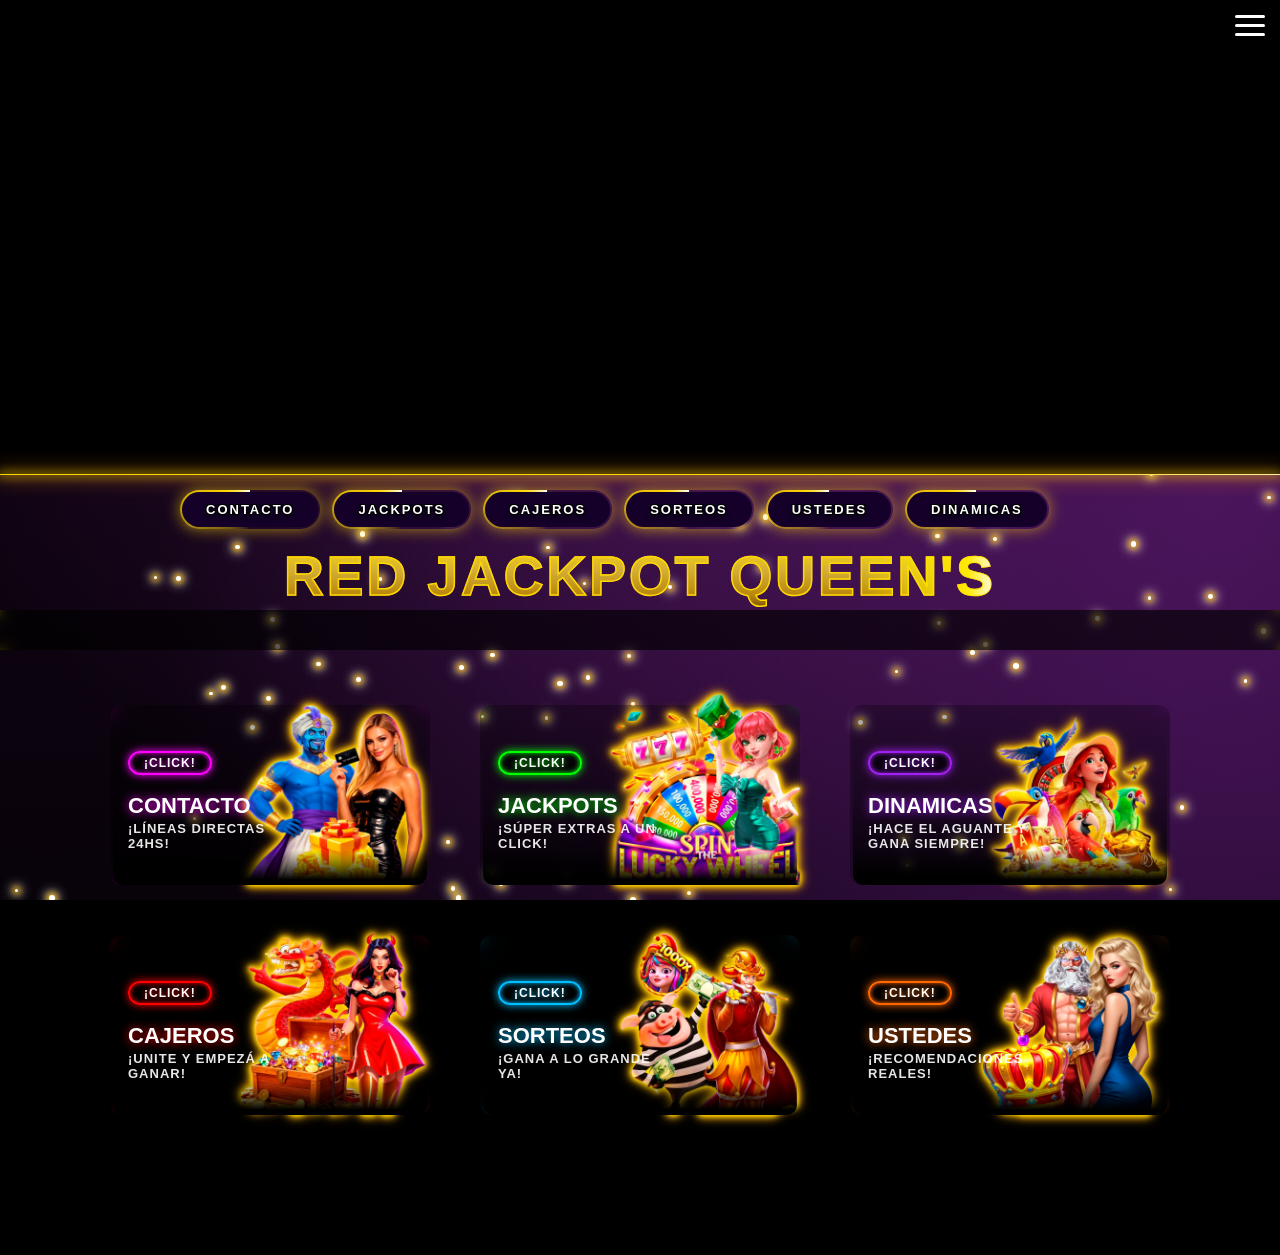
<file: index.html>
<!DOCTYPE html>
<html lang="es">
<head>
    <meta charset="UTF-8">
    <meta name="viewport" content="width=device-width, initial-scale=1.0">
    <title>Casino Realeza - Elite Visuals Pro</title>
    <link rel="preconnect" href="https://fonts.googleapis.com">
    <link rel="preconnect" href="https://fonts.gstatic.com" crossorigin>
    <link href="https://fonts.googleapis.com/css2?family=Oswald:wght@300;400;700&display=swap" rel="stylesheet">
    <link rel="stylesheet" href="style.css">
</head>
<body>
    <canvas id="royal-casino-visuals"></canvas>
    <div id="bg-sparkles" class="bg-sparkles-container"></div>

    <div class="menu-hamburguesa menu-hamburguesa-right" id="btn-menu">
        <span></span><span></span><span></span>
    </div>

    <nav class="menu-lateral" id="menu-lateral">
        <div class="cerrar-menu" id="btn-cerrar">&times;</div>
        <ul>
            <li><a href="index.html">INICIO</a></li>
            <li><a href="contacto.html">CONTACTO</a></li>
            <li><a href="jackpots.html">JACKPOTS</a></li>
            <li><a href="cajeros.html">CAJEROS</a></li>
            <li><a href="sorteos.html">SORTEOS</a></li>
            <li><a href="ustedes.html">USTEDES</a></li>
            <li><a href="dinamicas.html">DINÁMICAS</a></li>
        </ul>
    </nav>

    <main class="content">
        
        <header class="top-banner-section">
            <div class="banner-wrapper">
                <video autoplay loop muted playsinline class="elite-banner">
                    <source src="banner.mp4" type="video/mp4">
                </video>
            </div>
            <div class="electric-line-divider-pro"></div>
        </header>

        <nav class="quick-access-menu-pro" id="botonera-scroll">
            <button class="neon-moving-btn" onclick="window.location.href='contacto.html'"><span>CONTACTO</span></button>
            <button class="neon-moving-btn" onclick="window.location.href='jackpots.html'"><span>JACKPOTS</span></button>
            <button class="neon-moving-btn" onclick="window.location.href='cajeros.html'"><span>CAJEROS</span></button>
            <button class="neon-moving-btn" onclick="window.location.href='sorteos.html'"><span>SORTEOS</span></button>
            <button class="neon-moving-btn" onclick="window.location.href='ustedes.html'"><span>USTEDES</span></button>
            <button class="neon-moving-btn" onclick="window.location.href='dinamicas.html'"><span>DINAMICAS</span></button>
        </nav>

        <section class="espacio-contenido">
            
            <div class="elite-title-container">
                <div class="falling-sparkles-container">
                    <div class="f-sparkle fs-1"></div><div class="f-sparkle fs-2"></div>
                    <div class="f-sparkle fs-3"></div><div class="f-sparkle fs-4"></div>
                </div>
                
                <h1 class="royal-jackpot-title" data-text="Red Jackpot Queen's">Red Jackpot Queen's</h1>
                
                <div class="dynamic-subtitle-fullwidth subtitle-dorado">
                    <span class="sub-neon"></span><span class="sub-neon"></span>
                    <span class="sub-neon"></span><span class="sub-neon"></span>
                    
                    <div class="dynamic-subtitle-track">
                        <span class="dyn-sub">GANÁ CON LAS ORIGINALES REINAS DEL JACKPOT</span>
                        <span class="dyn-sub">BANCA LIBRE, CARGAS Y PAGOS TODOS LOS DÍAS 24/7</span>
                        <span class="dyn-sub">ADMINS DIRECTAS - RESPALDO JULI BET</span>
                    </div>
                </div>
            </div>
            
            <div class="cards-grid-container">
                
                <div class="neon-card card-rosa">
                    <div class="neon-borders"><span></span><span></span><span></span><span></span></div>
                    <div class="card-content">
                        <img src="reina-rosa.png" class="personaje-flotante hide-alt" alt="">
                        <div class="info-personaje">
                            <button class="card-action-btn" onclick="window.location.href='contacto.html'">¡CLICK!</button>
                            <h3>CONTACTO</h3>
                            <p>¡Líneas directas 24HS!</p>
                        </div>
                    </div>
                </div>
                
                <div class="neon-card card-verde">
                    <div class="neon-borders"><span></span><span></span><span></span><span></span></div>
                    <div class="card-content">
                        <img src="reina-verde.png" class="personaje-flotante hide-alt" alt="">
                        <div class="info-personaje">
                            <button class="card-action-btn" onclick="window.location.href='jackpots.html'">¡CLICK!</button>
                            <h3>JACKPOTS</h3>
                            <p>¡Súper extras a un click!</p>
                        </div>
                    </div>
                </div>
                
                <div class="neon-card card-violeta">
                    <div class="neon-borders"><span></span><span></span><span></span><span></span></div>
                    <div class="card-content">
                        <img src="reina-violeta.png" class="personaje-flotante hide-alt" alt="">
                        <div class="info-personaje">
                            <button class="card-action-btn" onclick="window.location.href='dinamicas.html'">¡CLICK!</button>
                            <h3>DINAMICAS</h3>
                            <p>¡Hace el aguante y gana siempre!</p>
                        </div>
                    </div>
                </div>
                
                <div class="neon-card card-rojo">
                    <div class="neon-borders"><span></span><span></span><span></span><span></span></div>
                    <div class="card-content">
                        <img src="reina-roja.png" class="personaje-flotante hide-alt" alt="">
                        <div class="info-personaje">
                            <button class="card-action-btn" onclick="window.location.href='cajeros.html'">¡CLICK!</button>
                            <h3>CAJEROS</h3>
                            <p>¡Unite y empezá a ganar!</p>
                        </div>
                    </div>
                </div>
                
                <div class="neon-card card-turquesa">
                    <div class="neon-borders"><span></span><span></span><span></span><span></span></div>
                    <div class="card-content">
                        <img src="reina-turquesa.png" class="personaje-flotante hide-alt" alt="">
                        <div class="info-personaje">
                            <button class="card-action-btn" onclick="window.location.href='sorteos.html'">¡CLICK!</button>
                            <h3>SORTEOS</h3>
                            <p>¡Gana a lo grande ya!</p>
                        </div>
                    </div>
                </div>
                
                <div class="neon-card card-naranja">
                    <div class="neon-borders"><span></span><span></span><span></span><span></span></div>
                    <div class="card-content">
                        <img src="reina-naranja.png" class="personaje-flotante hide-alt" alt="">
                        <div class="info-personaje">
                            <button class="card-action-btn" onclick="window.location.href='ustedes.html'">¡CLICK!</button>
                            <h3>USTEDES</h3>
                            <p>¡Recomendaciones reales!</p>
                        </div>
                    </div>
                </div>
                
            </div>
            
            <div style="height: 100px;"></div>
        </section>

    </main>

    <script src="script.js"></script>
</body>
</html>
</file>
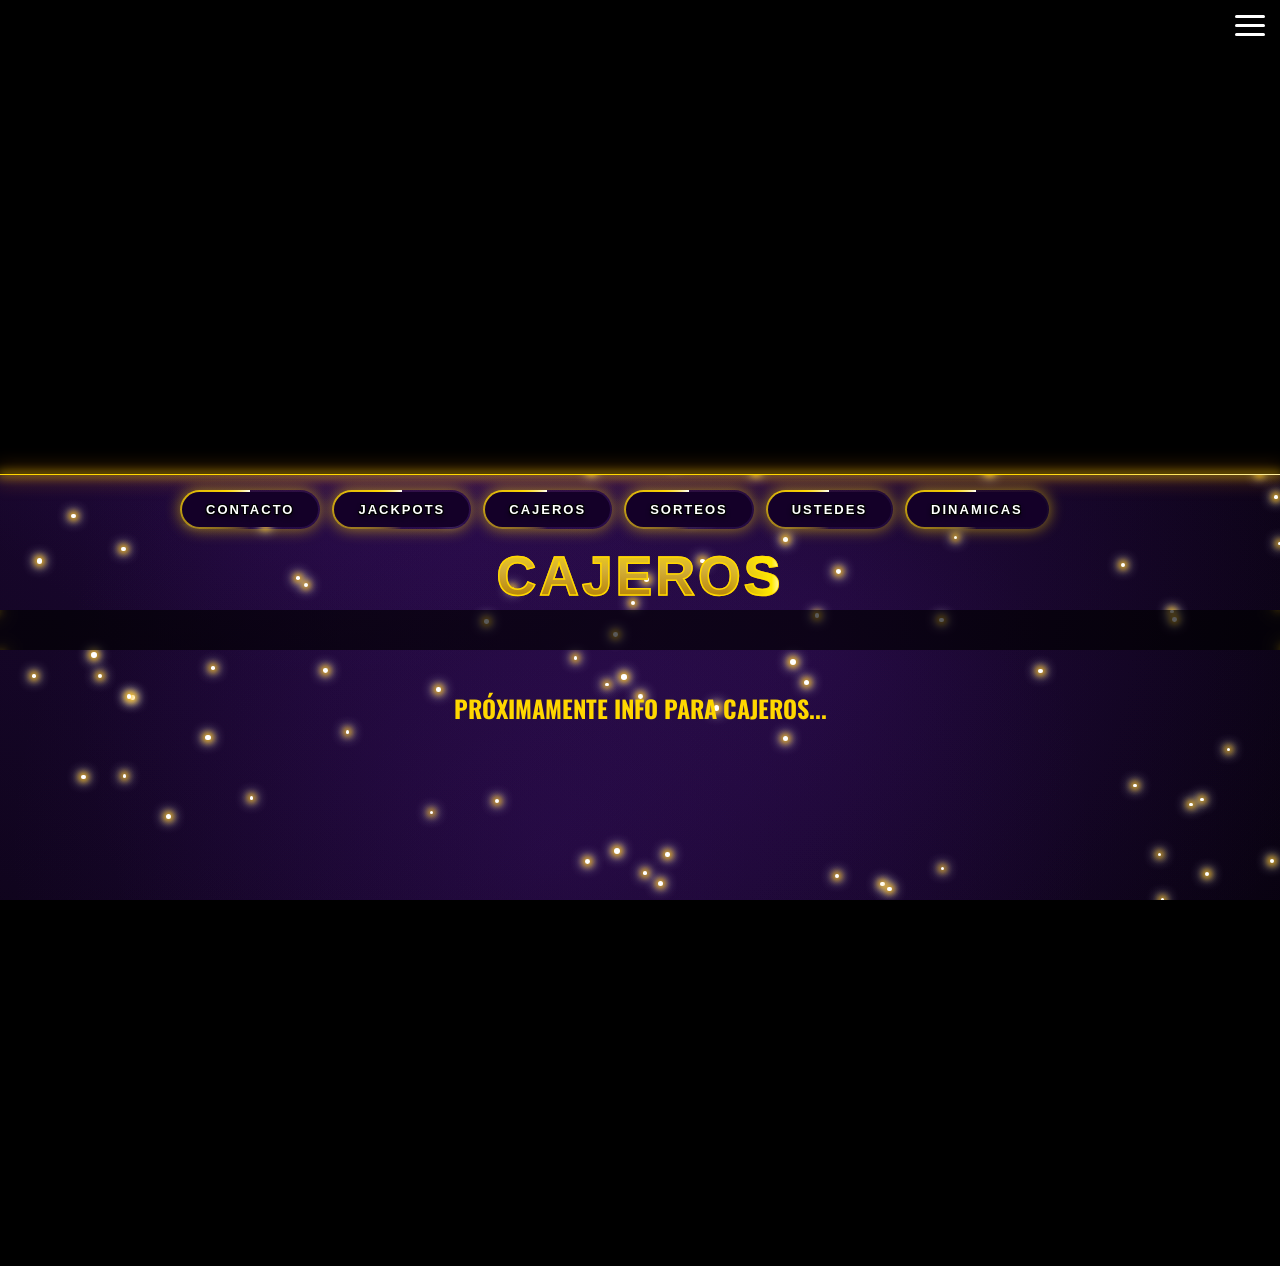
<file: cajeros.html>
<!DOCTYPE html>
<html lang="es">
<head>
    <meta charset="UTF-8">
    <meta name="viewport" content="width=device-width, initial-scale=1.0">
    <title>Contacto - Casino Realeza</title>
    <link rel="preconnect" href="https://fonts.googleapis.com">
    <link rel="preconnect" href="https://fonts.gstatic.com" crossorigin>
    <link href="https://fonts.googleapis.com/css2?family=Oswald:wght@300;400;700&display=swap" rel="stylesheet">
    <link rel="stylesheet" href="style.css">
</head>
<body>
    <canvas id="royal-casino-visuals"></canvas>
    <div id="bg-sparkles" class="bg-sparkles-container"></div>

    <div class="menu-hamburguesa menu-hamburguesa-right" id="btn-menu">
        <span></span><span></span><span></span>
    </div>

    <nav class="menu-lateral" id="menu-lateral">
        <div class="cerrar-menu" id="btn-cerrar">&times;</div>
        <ul>
            <li><a href="index.html">INICIO</a></li>
            <li><a href="contacto.html">CONTACTO</a></li>
            <li><a href="jackpots.html">JACKPOTS</a></li>
            <li><a href="cajeros.html">CAJEROS</a></li>
            <li><a href="sorteos.html">SORTEOS</a></li>
            <li><a href="ustedes.html">USTEDES</a></li>
            <li><a href="dinamicas.html">DINÁMICAS</a></li>
        </ul>
    </nav>

    <main class="content">
        
        <header class="top-banner-section">
            <div class="banner-wrapper">
                <video autoplay loop muted playsinline class="elite-banner">
                    <source src="banner.mp4" type="video/mp4">
                </video>
            </div>
            <div class="electric-line-divider-pro"></div>
        </header>

        <nav class="quick-access-menu-pro" id="botonera-scroll">
            <button class="neon-moving-btn" onclick="window.location.href='contacto.html'"><span>CONTACTO</span></button>
            <button class="neon-moving-btn" onclick="window.location.href='jackpots.html'"><span>JACKPOTS</span></button>
            <button class="neon-moving-btn" onclick="window.location.href='cajeros.html'"><span>CAJEROS</span></button>
            <button class="neon-moving-btn" onclick="window.location.href='sorteos.html'"><span>SORTEOS</span></button>
            <button class="neon-moving-btn" onclick="window.location.href='ustedes.html'"><span>USTEDES</span></button>
            <button class="neon-moving-btn" onclick="window.location.href='dinamicas.html'"><span>DINAMICAS</span></button>
        </nav>

        <section class="espacio-contenido">
            
            <div class="elite-title-container">
                <div class="falling-sparkles-container">
                    <div class="f-sparkle fs-1"></div><div class="f-sparkle fs-2"></div>
                    <div class="f-sparkle fs-3"></div><div class="f-sparkle fs-4"></div>
                </div>
                
                <h1 class="royal-jackpot-title" data-text="CAJEROS">CAJEROS</h1>
                
                <div class="dynamic-subtitle-fullwidth subtitle-dorado">
                    <span class="sub-neon"></span><span class="sub-neon"></span>
                    <span class="sub-neon"></span><span class="sub-neon"></span>
                    
                    <div class="dynamic-subtitle-track">
                        <span class="dyn-sub">ESTAMOS LAS 24HS PARA VOS</span>
                        <span class="dyn-sub">CAJAS DORADAS-CAJAS 1X1</span>
                        <span class="dyn-sub">LAS MEJORES PLATAFORMAS</span>
                    </div>
                </div>
            </div>
            
            <div style="width: 100%; max-width: 900px; padding: 40px 20px; text-align: center;">
                <h2 style="color: #FFD700; font-family: 'Oswald';">PRÓXIMAMENTE INFO PARA CAJEROS...</h2>
            </div>
            
            <div style="height: 500px;"></div>
        </section>

    </main>

    <script src="script.js"></script>
</body>
</html>
</file>
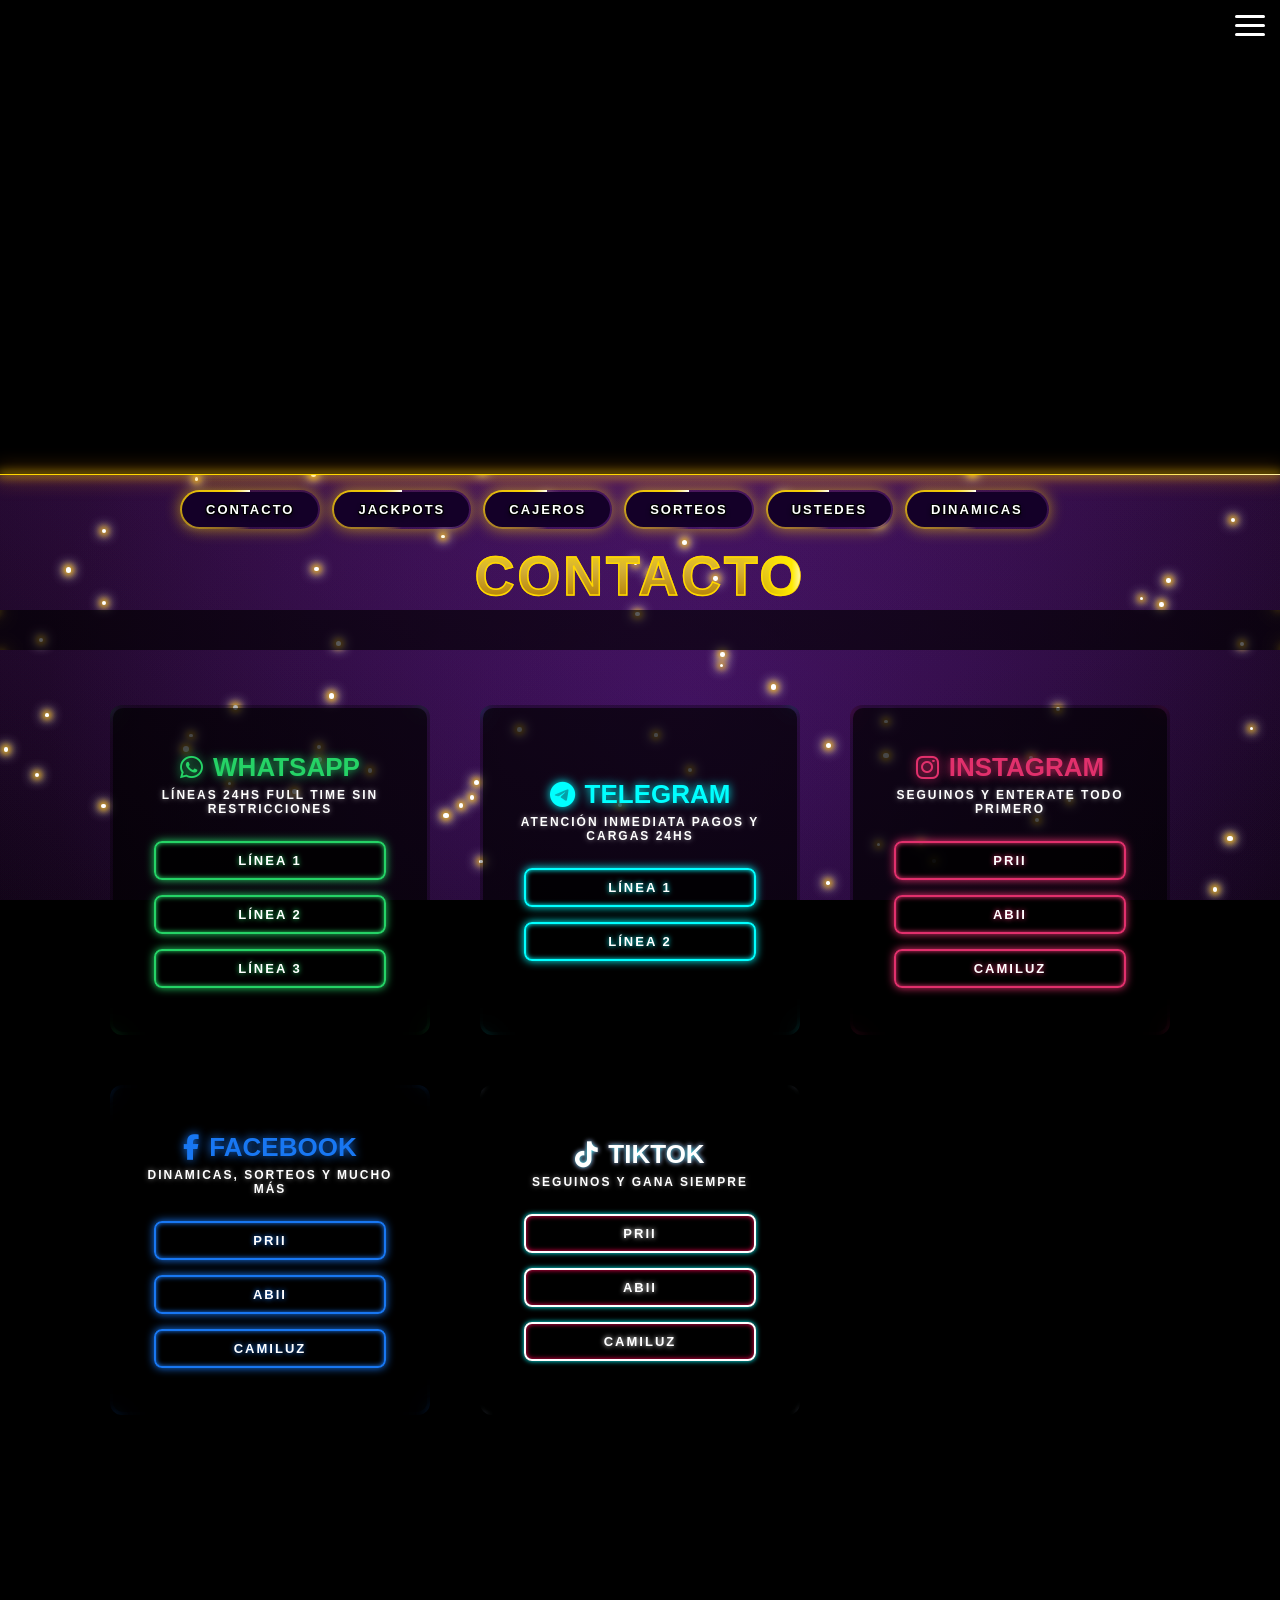
<file: contacto.html>
<!DOCTYPE html>
<html lang="es">
<head>
    <meta charset="UTF-8">
    <meta name="viewport" content="width=device-width, initial-scale=1.0">
    <title>Contacto - Casino Realeza</title>
    <link rel="preconnect" href="https://fonts.googleapis.com">
    <link rel="preconnect" href="https://fonts.gstatic.com" crossorigin>
    <link href="https://fonts.googleapis.com/css2?family=Oswald:wght@300;400;700&display=swap" rel="stylesheet">
    
    <link rel="stylesheet" href="https://cdnjs.cloudflare.com/ajax/libs/font-awesome/6.4.0/css/all.min.css">
    
    <link rel="stylesheet" href="style.css">
</head>
<body>
    <canvas id="royal-casino-visuals"></canvas>
    <div id="bg-sparkles" class="bg-sparkles-container"></div>

    <div class="menu-hamburguesa menu-hamburguesa-right" id="btn-menu">
        <span></span><span></span><span></span>
    </div>

    <nav class="menu-lateral" id="menu-lateral">
        <div class="cerrar-menu" id="btn-cerrar">&times;</div>
        <ul>
            <li><a href="index.html">INICIO</a></li>
            <li><a href="contacto.html">CONTACTO</a></li>
            <li><a href="jackpots.html">JACKPOTS</a></li>
            <li><a href="cajeros.html">CAJEROS</a></li>
            <li><a href="sorteos.html">SORTEOS</a></li>
            <li><a href="ustedes.html">USTEDES</a></li>
            <li><a href="dinamicas.html">DINÁMICAS</a></li>
        </ul>
    </nav>

    <main class="content">
        
        <header class="top-banner-section">
            <div class="banner-wrapper">
                <video autoplay loop muted playsinline class="elite-banner">
                    <source src="banner.mp4" type="video/mp4">
                </video>
            </div>
            <div class="electric-line-divider-pro"></div>
        </header>

        <nav class="quick-access-menu-pro" id="botonera-scroll">
            <button class="neon-moving-btn" onclick="window.location.href='contacto.html'"><span>CONTACTO</span></button>
            <button class="neon-moving-btn" onclick="window.location.href='jackpots.html'"><span>JACKPOTS</span></button>
            <button class="neon-moving-btn" onclick="window.location.href='cajeros.html'"><span>CAJEROS</span></button>
            <button class="neon-moving-btn" onclick="window.location.href='sorteos.html'"><span>SORTEOS</span></button>
            <button class="neon-moving-btn" onclick="window.location.href='ustedes.html'"><span>USTEDES</span></button>
            <button class="neon-moving-btn" onclick="window.location.href='dinamicas.html'"><span>DINAMICAS</span></button>
        </nav>

        <section class="espacio-contenido">
            
            <div class="elite-title-container">
                <div class="falling-sparkles-container">
                    <div class="f-sparkle fs-1"></div><div class="f-sparkle fs-2"></div>
                    <div class="f-sparkle fs-3"></div><div class="f-sparkle fs-4"></div>
                </div>
                
                <h1 class="royal-jackpot-title" data-text="CONTACTO">CONTACTO</h1>
                
                <div class="dynamic-subtitle-fullwidth subtitle-dorado">
                    <span class="sub-neon"></span><span class="sub-neon"></span>
                    <span class="sub-neon"></span><span class="sub-neon"></span>
                    
                    <div class="dynamic-subtitle-track">
                        <span class="dyn-sub">ESTAMOS LAS 24HS PARA VOS</span>
                        <span class="dyn-sub">PAGOS Y CARGAS 24/7</span>
                        <span class="dyn-sub">SIN LÍMITES PARA TU DIVERSIÓN</span>
                    </div>
                </div>
            </div>
            
            <div class="cards-grid-container">
                
                <div class="neon-card contact-card card-whatsapp">
                    <div class="neon-borders"><span></span><span></span><span></span><span></span></div>
                    <div class="card-content centered-contact">
                        <h3><i class="fab fa-whatsapp"></i> WHATSAPP</h3>
                        <p class="contact-subtitle">LÍNEAS 24HS FULL TIME SIN RESTRICCIONES</p>
                        
                        <div class="btn-grid-stack">
                            <a href="https://wa.me/5491164760987" target="_blank" rel="noopener noreferrer" class="social-btn-premium">Línea 1</a>
                            <a href="https://wa.me/5491126081561" target="_blank" rel="noopener noreferrer" class="social-btn-premium">Línea 2</a>
                            <a href="https://wa.me/5491157222265" target="_blank" rel="noopener noreferrer" class="social-btn-premium">Línea 3</a>
                        </div>
                    </div>
                </div>

                <div class="neon-card contact-card card-telegram">
                    <div class="neon-borders"><span></span><span></span><span></span><span></span></div>
                    <div class="card-content centered-contact">
                        <h3><i class="fab fa-telegram-plane"></i> TELEGRAM</h3>
                        <p class="contact-subtitle">ATENCIÓN INMEDIATA PAGOS Y CARGAS 24HS</p>
                        
                        <div class="btn-grid-stack">
                            <a href="https://t.me/LINEADIRECTARJQ" target="_blank" rel="noopener noreferrer" class="social-btn-premium">Línea 1</a>
                            <a href="https://t.me/LINEADIRECTARJQ1" target="_blank" rel="noopener noreferrer" class="social-btn-premium">Línea 2</a>
                        </div>
                    </div>
                </div>

                <div class="neon-card contact-card card-instagram">
                    <div class="neon-borders"><span></span><span></span><span></span><span></span></div>
                    <div class="card-content centered-contact">
                        <h3><i class="fab fa-instagram"></i> INSTAGRAM</h3>
                        <p class="contact-subtitle">SEGUINOS Y ENTERATE TODO PRIMERO</p>
                        
                        <div class="btn-grid-stack">
                            <a href="https://www.instagram.com/PrichulopezOficial" target="_blank" rel="noopener noreferrer" class="social-btn-premium">Prii</a>
                            <a href="https://www.instagram.com/AbiR.Lopez" target="_blank" rel="noopener noreferrer" class="social-btn-premium">Abii</a>
                            <a href="https://www.instagram.com/CAMILUZBET" target="_blank" rel="noopener noreferrer" class="social-btn-premium">Camiluz</a>
                        </div>
                    </div>
                </div>

<div class="neon-card contact-card card-facebook">
                    <div class="neon-borders"><span></span><span></span><span></span><span></span></div>
                    <div class="card-content centered-contact">
                        <h3><i class="fab fa-facebook-f"></i> FACEBOOK</h3>
                        <p class="contact-subtitle">DINAMICAS, SORTEOS Y MUCHO MÁS</p>
                        
                        <div class="btn-grid-stack">
                            <a href="https://www.facebook.com/profile.php?id=61583845255806" target="_blank" rel="noopener noreferrer" class="social-btn-premium">Prii</a>
                            
                            <a href="https://www.facebook.com/profile.php?id=61584773308576" target="_blank" rel="noopener noreferrer" class="social-btn-premium">Abii</a>
                            
                            <a href="https://www.facebook.com/profile.php?id=61581592853872" target="_blank" rel="noopener noreferrer" class="social-btn-premium">Camiluz</a>
                        </div>
                    </div>
                </div>

                <div class="neon-card contact-card card-tiktok">
                    <div class="neon-borders"><span></span><span></span><span></span><span></span></div>
                    <div class="card-content centered-contact">
                        <h3><i class="fab fa-tiktok"></i> TIKTOK</h3>
                        <p class="contact-subtitle">SEGUINOS Y GANA SIEMPRE</p>
                        
                        <div class="btn-grid-stack">
                            <a href="https://www.tiktok.com/@prii_lopezz0" target="_blank" rel="noopener noreferrer" class="social-btn-premium">Prii</a>
                            <a href="https://www.tiktok.com/@abii.r..lopez" target="_blank" rel="noopener noreferrer" class="social-btn-premium">Abii</a>
                            <a href="https://www.tiktok.com/@cam913ha" target="_blank" rel="noopener noreferrer" class="social-btn-premium">Camiluz</a>
                        </div>
                    </div>
                </div>

            </div>
            
            <div style="height: 150px;"></div>
        </section>

    </main>

    <script src="script.js"></script>
</body>
</html>
</file>
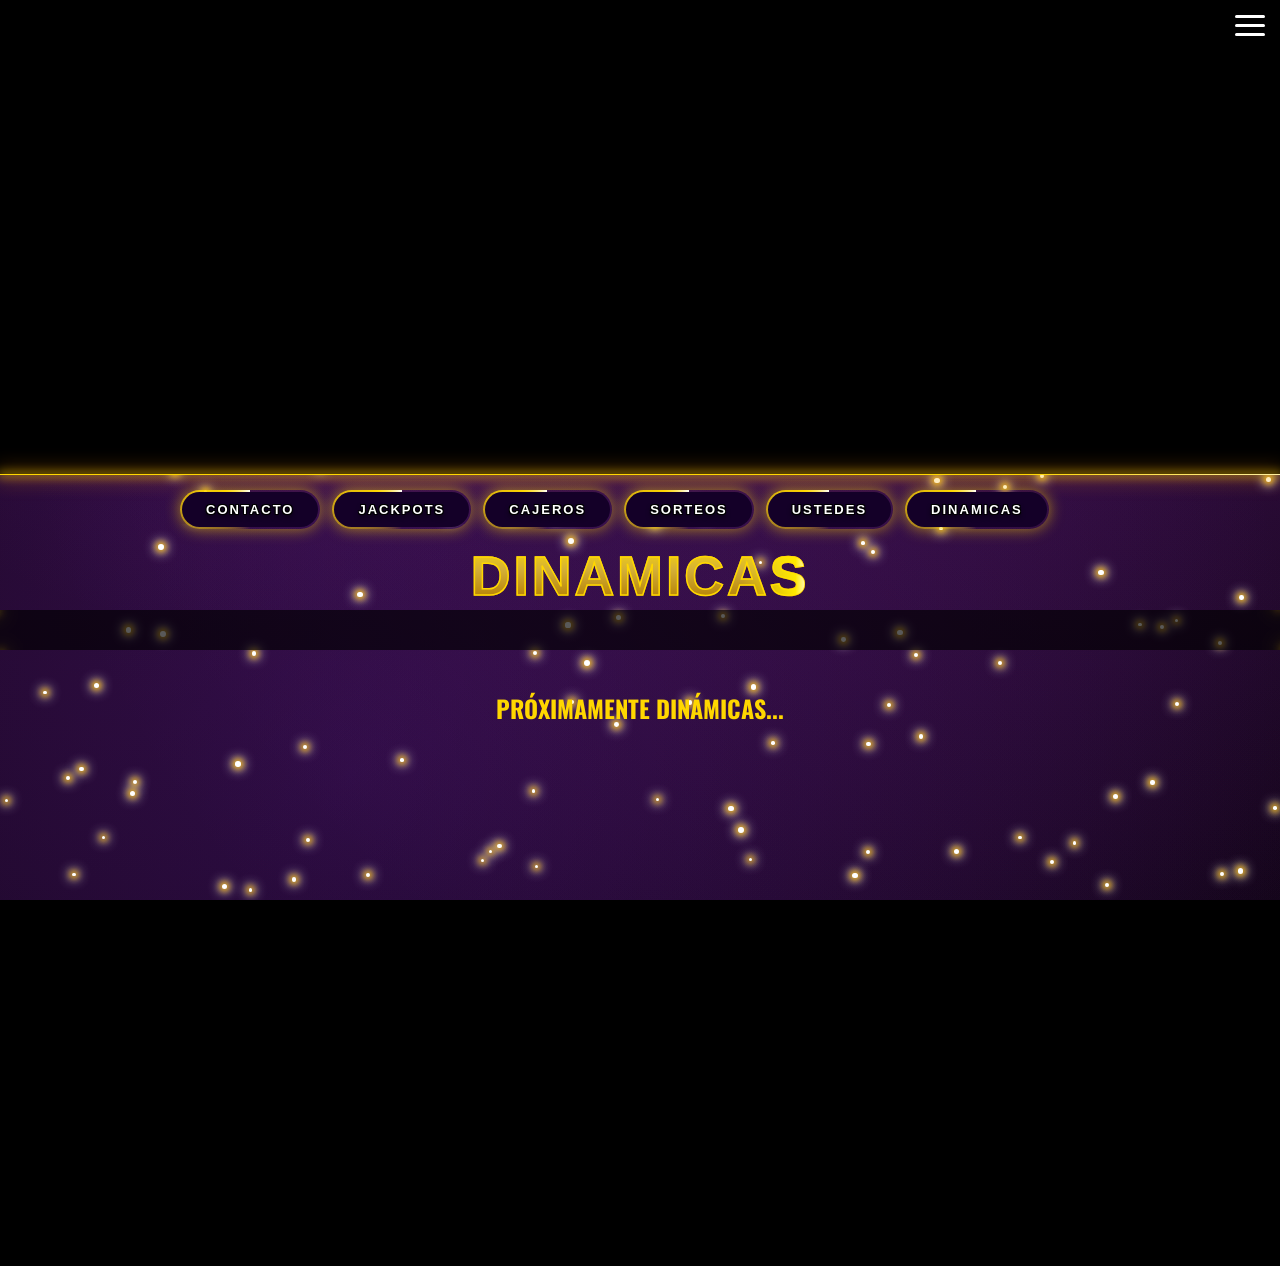
<file: dinamicas.html>
<!DOCTYPE html>
<html lang="es">
<head>
    <meta charset="UTF-8">
    <meta name="viewport" content="width=device-width, initial-scale=1.0">
    <title>Contacto - Casino Realeza</title>
    <link rel="preconnect" href="https://fonts.googleapis.com">
    <link rel="preconnect" href="https://fonts.gstatic.com" crossorigin>
    <link href="https://fonts.googleapis.com/css2?family=Oswald:wght@300;400;700&display=swap" rel="stylesheet">
    <link rel="stylesheet" href="style.css">
</head>
<body>
    <canvas id="royal-casino-visuals"></canvas>
    <div id="bg-sparkles" class="bg-sparkles-container"></div>

    <div class="menu-hamburguesa menu-hamburguesa-right" id="btn-menu">
        <span></span><span></span><span></span>
    </div>

    <nav class="menu-lateral" id="menu-lateral">
        <div class="cerrar-menu" id="btn-cerrar">&times;</div>
        <ul>
            <li><a href="index.html">INICIO</a></li>
            <li><a href="contacto.html">CONTACTO</a></li>
            <li><a href="jackpots.html">JACKPOTS</a></li>
            <li><a href="cajeros.html">CAJEROS</a></li>
            <li><a href="sorteos.html">SORTEOS</a></li>
            <li><a href="ustedes.html">USTEDES</a></li>
            <li><a href="dinamicas.html">DINÁMICAS</a></li>
        </ul>
    </nav>

    <main class="content">
        
        <header class="top-banner-section">
            <div class="banner-wrapper">
                <video autoplay loop muted playsinline class="elite-banner">
                    <source src="banner.mp4" type="video/mp4">
                </video>
            </div>
            <div class="electric-line-divider-pro"></div>
        </header>

        <nav class="quick-access-menu-pro" id="botonera-scroll">
            <button class="neon-moving-btn" onclick="window.location.href='contacto.html'"><span>CONTACTO</span></button>
            <button class="neon-moving-btn" onclick="window.location.href='jackpots.html'"><span>JACKPOTS</span></button>
            <button class="neon-moving-btn" onclick="window.location.href='cajeros.html'"><span>CAJEROS</span></button>
            <button class="neon-moving-btn" onclick="window.location.href='sorteos.html'"><span>SORTEOS</span></button>
            <button class="neon-moving-btn" onclick="window.location.href='ustedes.html'"><span>USTEDES</span></button>
            <button class="neon-moving-btn" onclick="window.location.href='dinamicas.html'"><span>DINAMICAS</span></button>
        </nav>

        <section class="espacio-contenido">
            
            <div class="elite-title-container">
                <div class="falling-sparkles-container">
                    <div class="f-sparkle fs-1"></div><div class="f-sparkle fs-2"></div>
                    <div class="f-sparkle fs-3"></div><div class="f-sparkle fs-4"></div>
                </div>
                
                <h1 class="royal-jackpot-title" data-text="DINAMICAS">DINAMICAS</h1>
                
                <div class="dynamic-subtitle-fullwidth subtitle-dorado">
                    <span class="sub-neon"></span><span class="sub-neon"></span>
                    <span class="sub-neon"></span><span class="sub-neon"></span>
                    
                    <div class="dynamic-subtitle-track">
                        <span class="dyn-sub">HACE EL AGUANTE Y GANÁ</span>
                        <span class="dyn-sub">SEGUINOS PARA NO PERDERTE NADA/span>
                        <span class="dyn-sub">PARTICIPA AHORA SI QUERES GANAR</span>
                    </div>
                </div>
            </div>
            
            <div style="width: 100%; max-width: 900px; padding: 40px 20px; text-align: center;">
                <h2 style="color: #FFD700; font-family: 'Oswald';">PRÓXIMAMENTE DINÁMICAS...</h2>
            </div>
            
            <div style="height: 500px;"></div>
        </section>

    </main>

    <script src="script.js"></script>
</body>
</html>
</file>
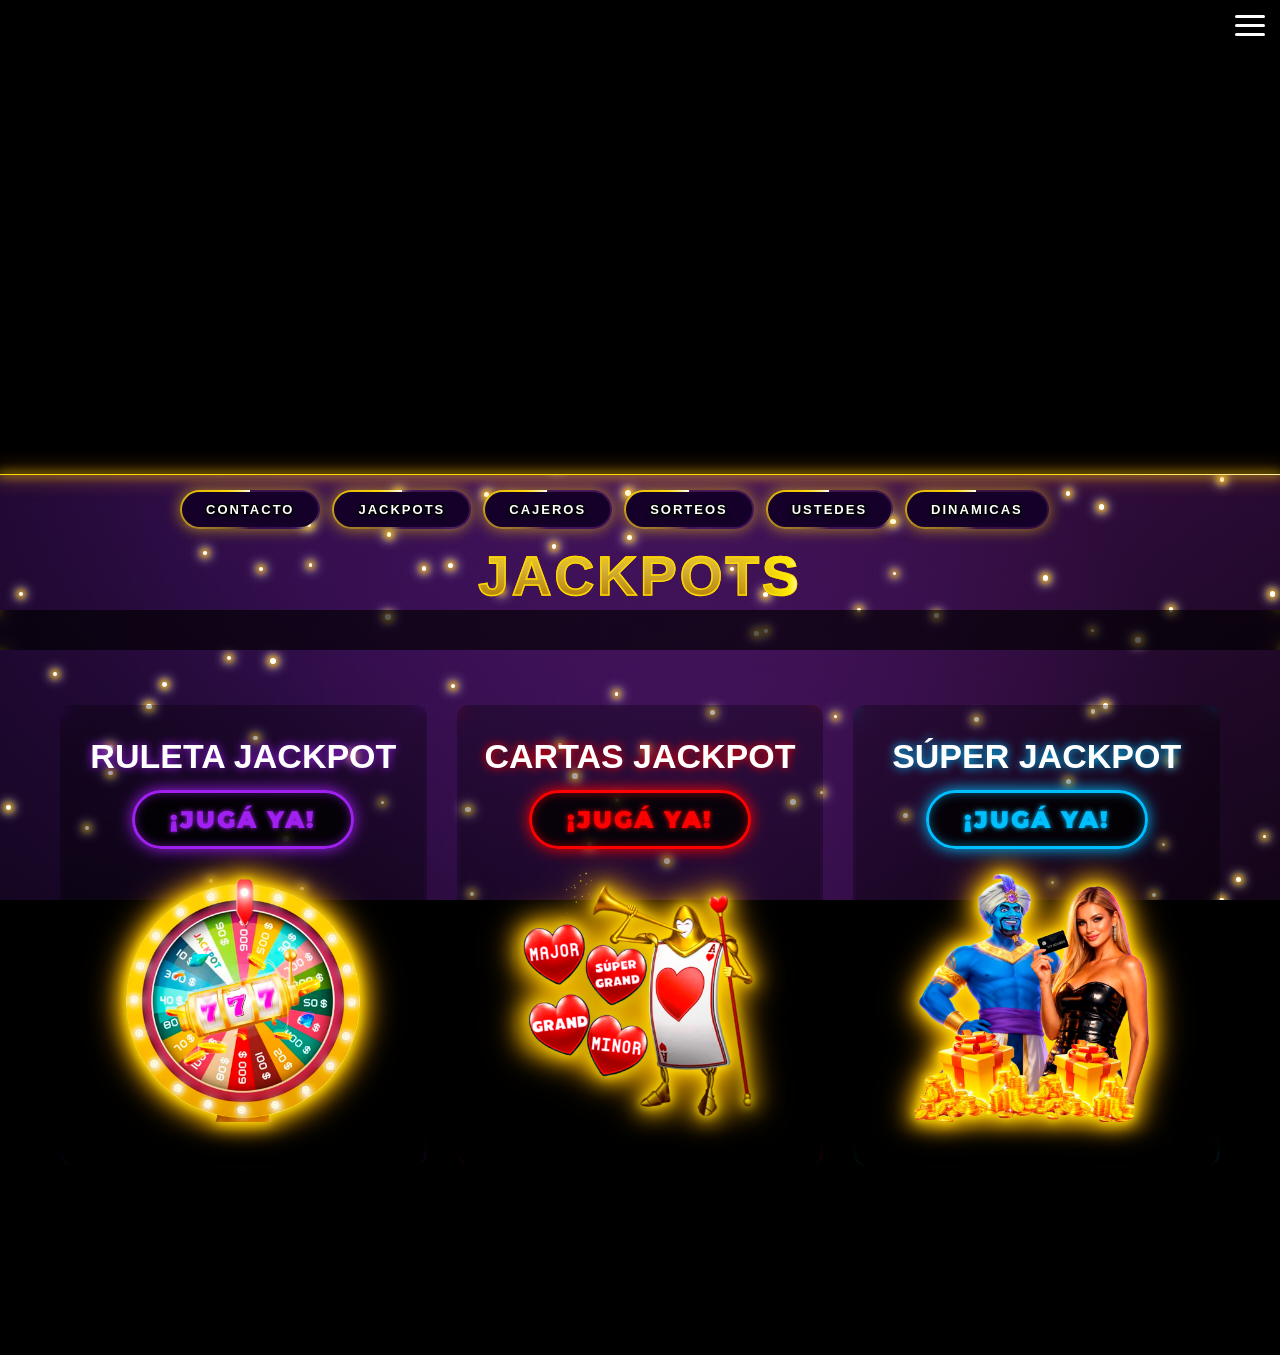
<file: jackpots.html>
<!DOCTYPE html>
<html lang="es">
<head>
    <meta charset="UTF-8">
    <meta name="viewport" content="width=device-width, initial-scale=1.0">
    <title>Jackpots - Casino Realeza</title>
    <link rel="preconnect" href="https://fonts.googleapis.com">
    <link rel="preconnect" href="https://fonts.gstatic.com" crossorigin>
    <link href="https://fonts.googleapis.com/css2?family=Oswald:wght@300;400;700&family=Montserrat:wght@400;700;900&display=swap" rel="stylesheet">
    <link rel="stylesheet" href="https://cdnjs.cloudflare.com/ajax/libs/font-awesome/6.4.0/css/all.min.css">
    <link rel="stylesheet" href="style.css">
</head>
<body>
    <canvas id="royal-casino-visuals"></canvas>
    <div id="bg-sparkles" class="bg-sparkles-container"></div>

    <div class="menu-hamburguesa menu-hamburguesa-right" id="btn-menu">
        <span></span><span></span><span></span>
    </div>

    <nav class="menu-lateral" id="menu-lateral">
        <div class="cerrar-menu" id="btn-cerrar">&times;</div>
        <ul>
            <li><a href="index.html">INICIO</a></li>
            <li><a href="contacto.html">CONTACTO</a></li>
            <li><a href="jackpots.html">JACKPOTS</a></li>
            <li><a href="cajeros.html">CAJEROS</a></li>
            <li><a href="sorteos.html">SORTEOS</a></li>
            <li><a href="ustedes.html">USTEDES</a></li>
            <li><a href="dinamicas.html">DINÁMICAS</a></li>
        </ul>
    </nav>

    <main class="content">
        <header class="top-banner-section">
            <div class="banner-wrapper">
                <video autoplay loop muted playsinline class="elite-banner">
                    <source src="banner.mp4" type="video/mp4">
                </video>
            </div>
            <div class="electric-line-divider-pro"></div>
        </header>

        <nav class="quick-access-menu-pro" id="botonera-scroll">
            <button class="neon-moving-btn" onclick="window.location.href='contacto.html'"><span>CONTACTO</span></button>
            <button class="neon-moving-btn" onclick="window.location.href='jackpots.html'"><span>JACKPOTS</span></button>
            <button class="neon-moving-btn" onclick="window.location.href='cajeros.html'"><span>CAJEROS</span></button>
            <button class="neon-moving-btn" onclick="window.location.href='sorteos.html'"><span>SORTEOS</span></button>
            <button class="neon-moving-btn" onclick="window.location.href='ustedes.html'"><span>USTEDES</span></button>
            <button class="neon-moving-btn" onclick="window.location.href='dinamicas.html'"><span>DINAMICAS</span></button>
        </nav>

        <section class="espacio-contenido">
            
            <div class="elite-title-container">
                <div class="falling-sparkles-container">
                    <div class="f-sparkle fs-1"></div><div class="f-sparkle fs-2"></div>
                    <div class="f-sparkle fs-3"></div><div class="f-sparkle fs-4"></div>
                </div>
                
                <h1 class="royal-jackpot-title" data-text="JACKPOTS">JACKPOTS</h1>
                
                <div class="dynamic-subtitle-fullwidth subtitle-dorado">
                    <span class="sub-neon"></span><span class="sub-neon"></span>
                    <span class="sub-neon"></span><span class="sub-neon"></span>
                    
                    <div class="dynamic-subtitle-track">
                        <span class="dyn-sub">SÚPER EXTRAS A UN CLICK</span>
                        <span class="dyn-sub">TU SUERTE PUEDE CAMBIAR HOY</span>
                        <span class="dyn-sub">PREMIOS ACUMULADOS GIGANTES</span>
                    </div>
                </div>
            </div>
            
            <div class="cards-grid-container games-grid">
                
                <div class="neon-card game-card card-violeta">
                    <div class="neon-borders"><span></span><span></span><span></span><span></span></div>
                    <div class="card-content game-content">
                        
                        <div class="game-info">
                            <h3>RULETA JACKPOT</h3>
                            <button class="btn-jugar-actualizado">¡JUGÁ YA!</button>
                        </div>
                        
                        <img src="ruleta-juego.png" class="personaje-flotante hide-alt" alt="">
                        
                    </div>
                </div>

                <div class="neon-card game-card card-rojo">
                    <div class="neon-borders"><span></span><span></span><span></span><span></span></div>
                    <div class="card-content game-content">
                        
                        <div class="game-info">
                            <h3>CARTAS JACKPOT</h3>
                            <button class="btn-jugar-actualizado">¡JUGÁ YA!</button>
                        </div>
                        
                        <img src="cartas-juego.png" class="personaje-flotante hide-alt" alt="">
                        
                    </div>
                </div>

                <div class="neon-card game-card card-turquesa">
                    <div class="neon-borders"><span></span><span></span><span></span><span></span></div>
                    <div class="card-content game-content">
                        
                        <div class="game-info">
                            <h3>SÚPER JACKPOT</h3>
                            <button class="btn-jugar-actualizado">¡JUGÁ YA!</button>
                        </div>
                        
                        <img src="tablero-juego.png" class="personaje-flotante hide-alt" alt="">
                        
                    </div>
                </div>

            </div>
            
            <div style="height: 150px;"></div>
        </section>

    </main>

    <script src="script.js"></script>
</body>
</html>
</file>
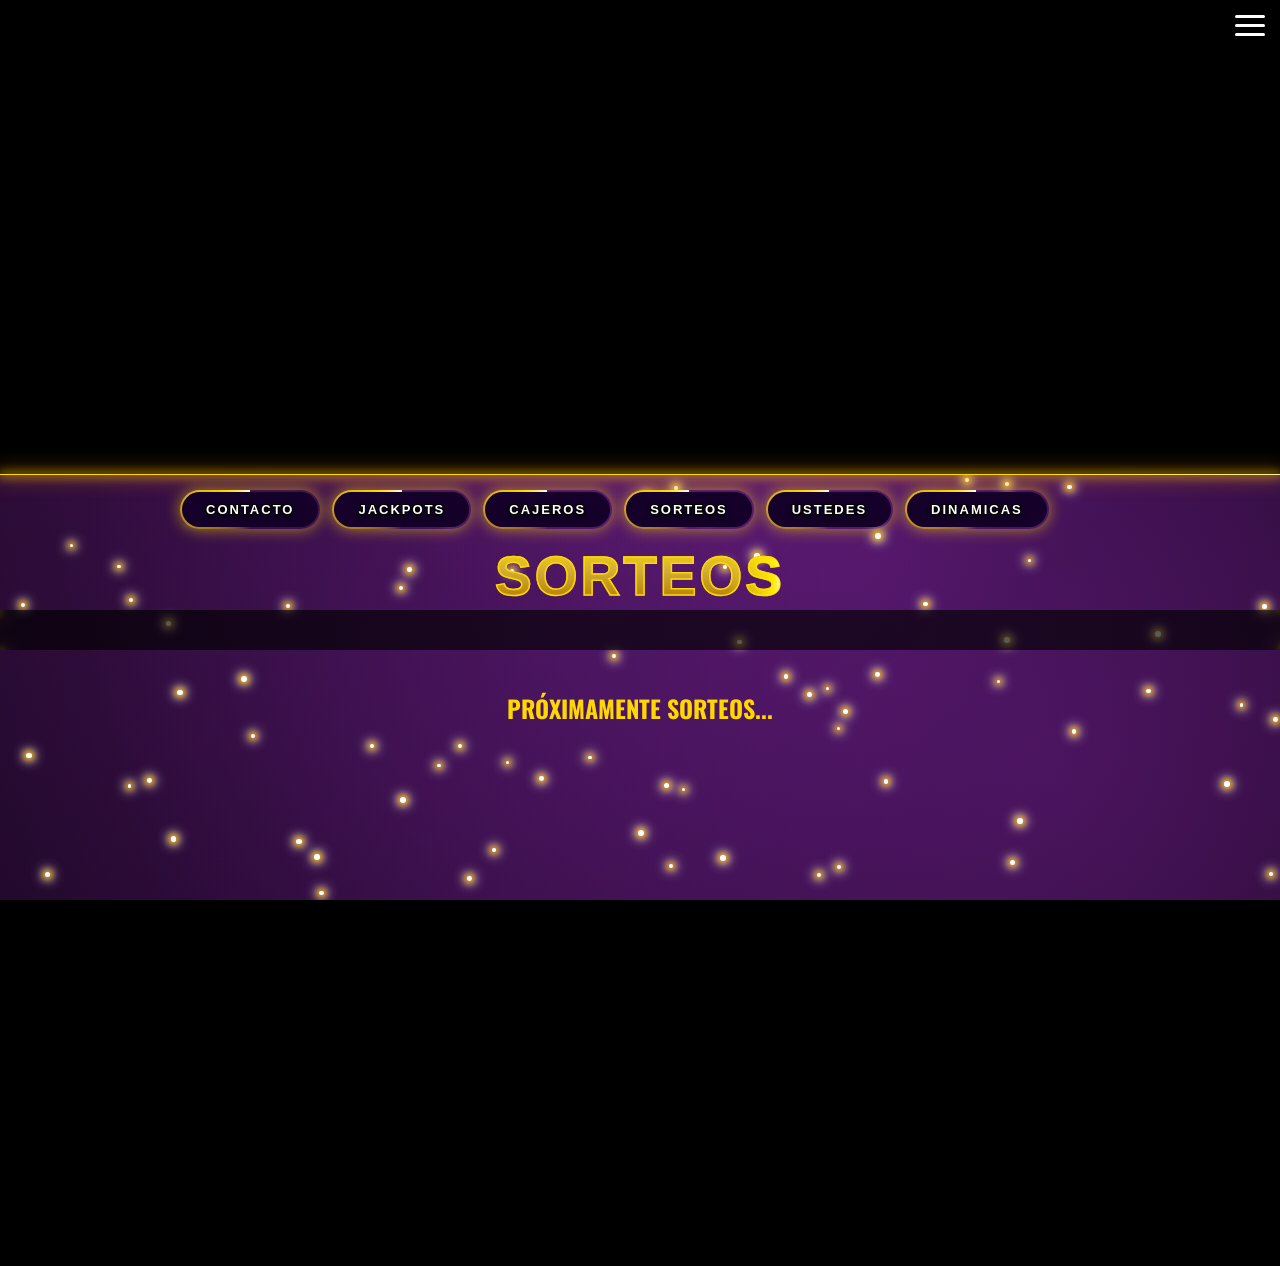
<file: sorteos.html>
<!DOCTYPE html>
<html lang="es">
<head>
    <meta charset="UTF-8">
    <meta name="viewport" content="width=device-width, initial-scale=1.0">
    <title>Contacto - Casino Realeza</title>
    <link rel="preconnect" href="https://fonts.googleapis.com">
    <link rel="preconnect" href="https://fonts.gstatic.com" crossorigin>
    <link href="https://fonts.googleapis.com/css2?family=Oswald:wght@300;400;700&display=swap" rel="stylesheet">
    <link rel="stylesheet" href="style.css">
</head>
<body>
    <canvas id="royal-casino-visuals"></canvas>
    <div id="bg-sparkles" class="bg-sparkles-container"></div>

    <div class="menu-hamburguesa menu-hamburguesa-right" id="btn-menu">
        <span></span><span></span><span></span>
    </div>

    <nav class="menu-lateral" id="menu-lateral">
        <div class="cerrar-menu" id="btn-cerrar">&times;</div>
        <ul>
            <li><a href="index.html">INICIO</a></li>
            <li><a href="contacto.html">CONTACTO</a></li>
            <li><a href="jackpots.html">JACKPOTS</a></li>
            <li><a href="cajeros.html">CAJEROS</a></li>
            <li><a href="sorteos.html">SORTEOS</a></li>
            <li><a href="ustedes.html">USTEDES</a></li>
            <li><a href="dinamicas.html">DINÁMICAS</a></li>
        </ul>
    </nav>

    <main class="content">
        
        <header class="top-banner-section">
            <div class="banner-wrapper">
                <video autoplay loop muted playsinline class="elite-banner">
                    <source src="banner.mp4" type="video/mp4">
                </video>
            </div>
            <div class="electric-line-divider-pro"></div>
        </header>

        <nav class="quick-access-menu-pro" id="botonera-scroll">
            <button class="neon-moving-btn" onclick="window.location.href='contacto.html'"><span>CONTACTO</span></button>
            <button class="neon-moving-btn" onclick="window.location.href='jackpots.html'"><span>JACKPOTS</span></button>
            <button class="neon-moving-btn" onclick="window.location.href='cajeros.html'"><span>CAJEROS</span></button>
            <button class="neon-moving-btn" onclick="window.location.href='sorteos.html'"><span>SORTEOS</span></button>
            <button class="neon-moving-btn" onclick="window.location.href='ustedes.html'"><span>USTEDES</span></button>
            <button class="neon-moving-btn" onclick="window.location.href='dinamicas.html'"><span>DINAMICAS</span></button>
        </nav>

        <section class="espacio-contenido">
            
            <div class="elite-title-container">
                <div class="falling-sparkles-container">
                    <div class="f-sparkle fs-1"></div><div class="f-sparkle fs-2"></div>
                    <div class="f-sparkle fs-3"></div><div class="f-sparkle fs-4"></div>
                </div>
                
                <h1 class="royal-jackpot-title" data-text="SORTEOS">SORTEOS</h1>
                
                <div class="dynamic-subtitle-fullwidth subtitle-dorado">
                    <span class="sub-neon"></span><span class="sub-neon"></span>
                    <span class="sub-neon"></span><span class="sub-neon"></span>
                    
                    <div class="dynamic-subtitle-track">
                        <span class="dyn-sub">CON TU CARGA PODES GANAR AHORA</span>
                        <span class="dyn-sub">PAGOS Y CARGAS 24/7-JUGA AHORA</span>
                        <span class="dyn-sub">TODO HABILITADO SIN RESTRICCIONES</span>
                    </div>
                </div>
            </div>
            
            <div style="width: 100%; max-width: 900px; padding: 40px 20px; text-align: center;">
                <h2 style="color: #FFD700; font-family: 'Oswald';">PRÓXIMAMENTE SORTEOS...</h2>
            </div>
            
            <div style="height: 500px;"></div>
        </section>

    </main>

    <script src="script.js"></script>
</body>

</html>
</file>
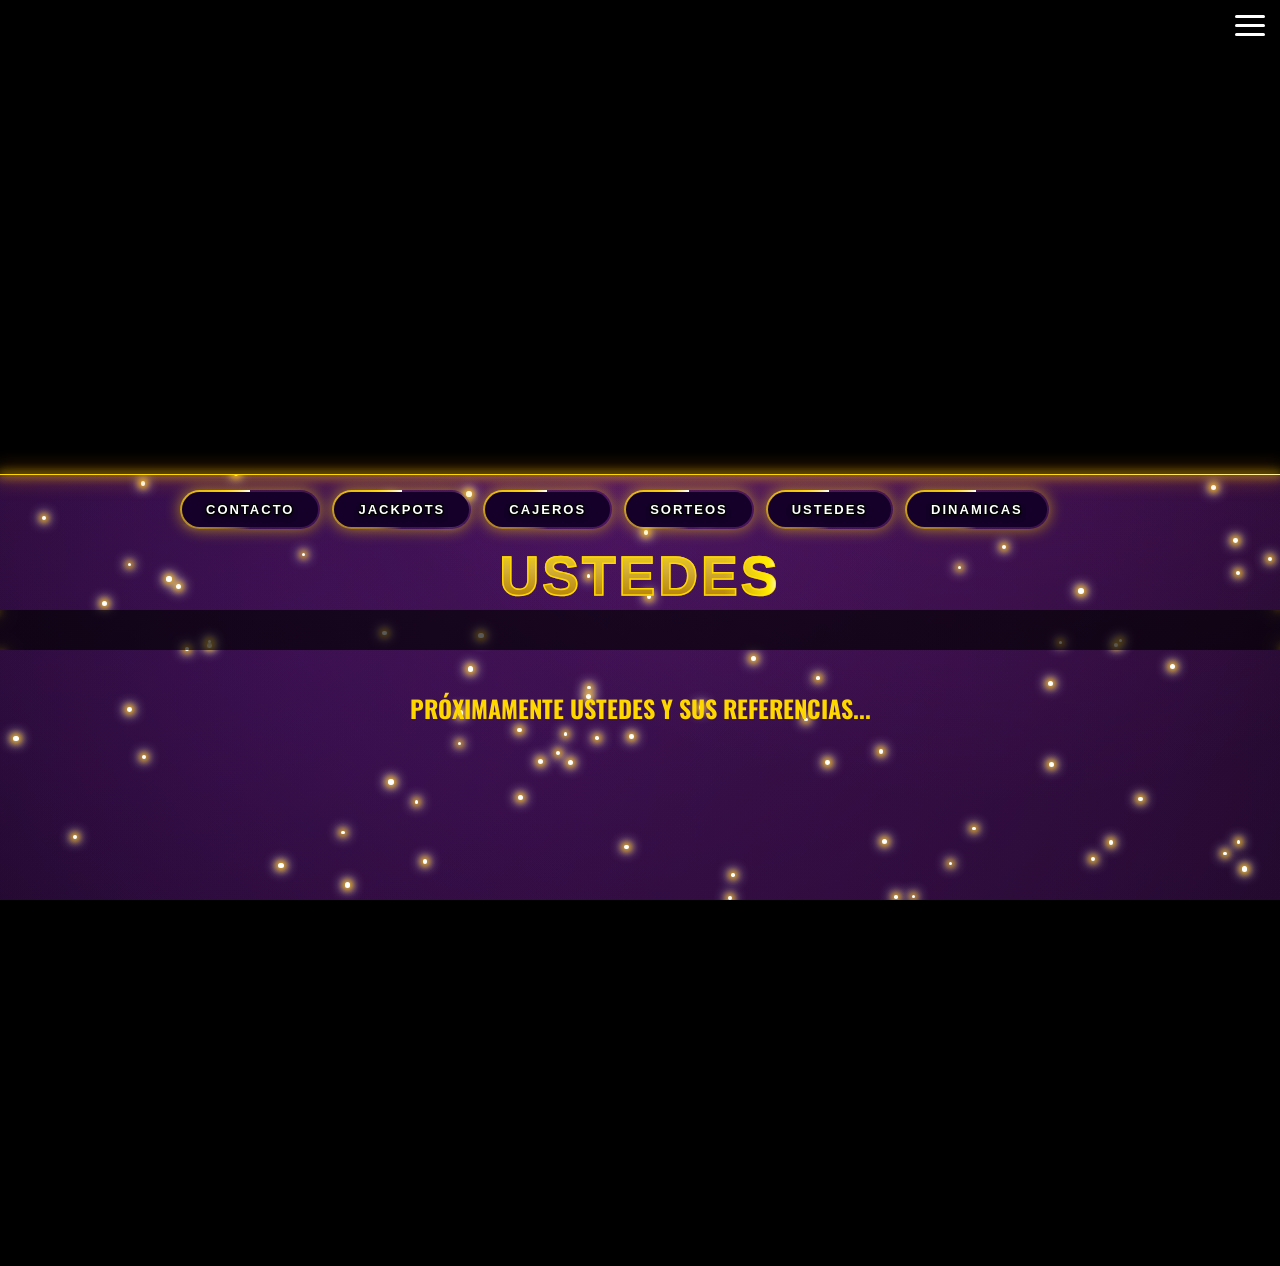
<file: ustedes.html>
<!DOCTYPE html>
<html lang="es">
<head>
    <meta charset="UTF-8">
    <meta name="viewport" content="width=device-width, initial-scale=1.0">
    <title>Contacto - Casino Realeza</title>
    <link rel="preconnect" href="https://fonts.googleapis.com">
    <link rel="preconnect" href="https://fonts.gstatic.com" crossorigin>
    <link href="https://fonts.googleapis.com/css2?family=Oswald:wght@300;400;700&display=swap" rel="stylesheet">
    <link rel="stylesheet" href="style.css">
</head>
<body>
    <canvas id="royal-casino-visuals"></canvas>
    <div id="bg-sparkles" class="bg-sparkles-container"></div>

    <div class="menu-hamburguesa menu-hamburguesa-right" id="btn-menu">
        <span></span><span></span><span></span>
    </div>

    <nav class="menu-lateral" id="menu-lateral">
        <div class="cerrar-menu" id="btn-cerrar">&times;</div>
        <ul>
            <li><a href="index.html">INICIO</a></li>
            <li><a href="contacto.html">CONTACTO</a></li>
            <li><a href="jackpots.html">JACKPOTS</a></li>
            <li><a href="cajeros.html">CAJEROS</a></li>
            <li><a href="sorteos.html">SORTEOS</a></li>
            <li><a href="ustedes.html">USTEDES</a></li>
            <li><a href="dinamicas.html">DINÁMICAS</a></li>
        </ul>
    </nav>

    <main class="content">
        
        <header class="top-banner-section">
            <div class="banner-wrapper">
                <video autoplay loop muted playsinline class="elite-banner">
                    <source src="banner.mp4" type="video/mp4">
                </video>
            </div>
            <div class="electric-line-divider-pro"></div>
        </header>

        <nav class="quick-access-menu-pro" id="botonera-scroll">
            <button class="neon-moving-btn" onclick="window.location.href='contacto.html'"><span>CONTACTO</span></button>
            <button class="neon-moving-btn" onclick="window.location.href='jackpots.html'"><span>JACKPOTS</span></button>
            <button class="neon-moving-btn" onclick="window.location.href='cajeros.html'"><span>CAJEROS</span></button>
            <button class="neon-moving-btn" onclick="window.location.href='sorteos.html'"><span>SORTEOS</span></button>
            <button class="neon-moving-btn" onclick="window.location.href='ustedes.html'"><span>USTEDES</span></button>
            <button class="neon-moving-btn" onclick="window.location.href='dinamicas.html'"><span>DINAMICAS</span></button>
        </nav>

        <section class="espacio-contenido">
            
            <div class="elite-title-container">
                <div class="falling-sparkles-container">
                    <div class="f-sparkle fs-1"></div><div class="f-sparkle fs-2"></div>
                    <div class="f-sparkle fs-3"></div><div class="f-sparkle fs-4"></div>
                </div>
                
                <h1 class="royal-jackpot-title" data-text="USTEDES">USTEDES</h1>
                
                <div class="dynamic-subtitle-fullwidth subtitle-dorado">
                    <span class="sub-neon"></span><span class="sub-neon"></span>
                    <span class="sub-neon"></span><span class="sub-neon"></span>
                    
                    <div class="dynamic-subtitle-track">
                        <span class="dyn-sub">ELLOS CONFIAN Y GANAN SIEMPRE</span>
                        <span class="dyn-sub">VOS PODER SER EL PRÓXIMO GANADOR</span>
                        <span class="dyn-sub">GRACIAS POR ELEGIRNOS SIEMPRE</span>
                    </div>
                </div>
            </div>
            
            <div style="width: 100%; max-width: 900px; padding: 40px 20px; text-align: center;">
                <h2 style="color: #FFD700; font-family: 'Oswald';">PRÓXIMAMENTE USTEDES Y SUS REFERENCIAS...</h2>
            </div>
            
            <div style="height: 500px;"></div>
        </section>

    </main>

    <script src="script.js"></script>
</body>
</html>
</file>
<file: style.css>
* { margin: 0; padding: 0; box-sizing: border-box; }

body {
    background-color: #000000;
    color: #ffffff;
    font-family: 'Segoe UI', Roboto, Helvetica, Arial, sans-serif;
    overflow-x: hidden; 
}

#royal-casino-visuals { position: fixed; top: 0; left: 0; width: 100vw; height: 100vh; z-index: -1; }
.bg-sparkles-container { position: fixed; top: 0; left: 0; width: 100vw; height: 100vh; z-index: 0; pointer-events: none; overflow: hidden; }
.content { position: relative; z-index: 1; width: 100%; display: flex; flex-direction: column; align-items: center; }

/* --- BANNER --- */
.top-banner-section { width: 100%; position: relative; background-color: #000000; display: flex; flex-direction: column; align-items: center; z-index: 10; }
.banner-wrapper { position: relative; width: 100%; max-width: 950px; display: flex; }
.elite-banner { width: 100%; height: auto; display: block; }
.banner-wrapper::after { content: ''; position: absolute; top: 0; left: 0; width: 100%; height: 100%; background: linear-gradient(to right, #000000 0%, rgba(0,0,0,0) 18%, rgba(0,0,0,0) 82%, #000000 100%); pointer-events: none; }

/* --- MENU --- */
.menu-hamburguesa { position: fixed; top: 15px; z-index: 100; display: flex; flex-direction: column; justify-content: space-between; width: 30px; height: 21px; cursor: pointer; filter: drop-shadow(0 0 5px rgba(0,0,0,0.8)); transition: 0.3s ease; }
.menu-hamburguesa-right { left: auto; right: 15px; }
.menu-hamburguesa span { width: 100%; height: 3px; background-color: #ffffff; border-radius: 5px; }
.menu-lateral { position: fixed; top: 0; left: -100%; width: 280px; height: 100vh; background: rgba(30, 0, 60, 0.95); border-right: 1.5px solid #FFD700; box-shadow: 5px 0 20px rgba(138, 43, 226, 0.5); z-index: 200; transition: left 0.4s ease-in-out; padding-top: 80px; backdrop-filter: blur(10px); }
.menu-lateral.activo { left: 0; }
.cerrar-menu { position: absolute; top: 15px; right: 20px; font-size: 40px; color: #FFD700; cursor: pointer; }
.menu-lateral ul { list-style: none; padding: 0; }
.menu-lateral ul li { border-bottom: 1px solid rgba(255, 215, 0, 0.2); }
.menu-lateral ul li a { display: block; padding: 20px; color: #ffffff; text-decoration: none; font-size: 18px; font-weight: bold; letter-spacing: 1px; transition: 0.3s; text-shadow: 0 0 5px rgba(255, 255, 255, 0.5); }
.menu-lateral ul li a:hover { background: rgba(138, 43, 226, 0.3); color: #FFD700; padding-left: 30px; }

/* --- BOTONERA Y TITULOS --- */
.electric-line-divider-pro { position: absolute; bottom: 0; left: 0; width: 100%; height: 1.5px; background-color: #FFD700; z-index: 10; box-shadow: 0 0 10px 2px rgba(255, 215, 0, 0.6), 0 0 20px 4px rgba(255, 140, 0, 0.4); animation: glowPulsation 3s infinite ease-in-out; }
.electric-line-divider-pro::before { content: ''; position: absolute; top: 0; left: 0; width: 100%; height: 100%; background: linear-gradient(90deg, rgba(255,255,255,0) 0%, rgba(255,255,255,0) 40%, rgba(255,255,255,0.9) 50%, rgba(255,255,255,0.1) 51%, rgba(255,255,255,0) 60%, rgba(255,255,255,0) 100%); background-size: 200% auto; opacity: 0.7; animation: sparkleDivine 1.5s linear infinite; }
@keyframes sparkleDivine { 0% { background-position: -200% 0; } 100% { background-position: 200% 0; } }
@keyframes glowPulsation { 0%, 100% { box-shadow: 0 0 10px 2px rgba(255, 215, 0, 0.6), 0 0 20px 4px rgba(255, 140, 0, 0.4); } 50% { box-shadow: 0 0 15px 3px rgba(255, 215, 0, 0.8), 0 0 25px 5px rgba(255, 140, 0, 0.6); } }

.quick-access-menu-pro { width: 100%; max-width: 950px; display: flex; gap: 12px; padding: 10px 15px 25px 15px; margin-top: 5px; overflow-x: auto; scroll-behavior: smooth; -webkit-overflow-scrolling: touch; position: relative; z-index: 50; outline: none; }
.quick-access-menu-pro::-webkit-scrollbar { display: none; }
.quick-access-menu-pro { -ms-overflow-style: none; scrollbar-width: none; }
.neon-moving-btn { position: relative; flex: 0 0 auto; border-radius: 50px; border: none; padding: 2px; background-color: transparent; overflow: hidden; cursor: pointer; outline: none !important; box-shadow: 0 0 15px rgba(255, 215, 0, 0.6); transition: transform 0.3s ease; }
.neon-moving-btn:focus, .neon-moving-btn:focus-visible { outline: none !important; border: none !important; }
.neon-moving-btn::before { content: ''; position: absolute; top: -100%; left: -100%; width: 300%; height: 300%; background: conic-gradient(transparent, transparent 50%, #FFD700 85%, #FFFFFF 100%); animation: rotateBorder 4s linear infinite; z-index: 0; }
@keyframes rotateBorder { 0% { transform: rotate(0deg); } 100% { transform: rotate(360deg); } }
.neon-moving-btn span { position: relative; display: block; background: rgba(20, 0, 40, 1); border-radius: 48px; padding: 10px 24px; color: #fff; font-size: 13px; font-weight: 700; letter-spacing: 2px; text-transform: uppercase; z-index: 1; text-shadow: -1px -1px 0 #000, 1px -1px 0 #000, -1px 1px 0 #000, 1px 1px 0 #000, 0px 3px 5px rgba(0, 0, 0, 0.9); }
.neon-moving-btn:hover { transform: translateY(-2px); box-shadow: 0 0 25px rgba(255, 215, 0, 1), 0 0 10px #FFF; }
.neon-moving-btn:hover::before { animation-duration: 2.5s; }
.neon-moving-btn:active { outline: none !important; transform: translateY(-2px); box-shadow: 0 0 25px rgba(255, 215, 0, 1), 0 0 10px #FFF; }

.espacio-contenido { display: flex; flex-direction: column; align-items: center; padding-top: 0px; width: 100%; }
.elite-title-container { position: relative; display: inline-block; width: 100%; text-align: center; margin: -10px auto 0 auto; padding: 0; display: flex; flex-direction: column; align-items: center; justify-content: center; animation: titleBreathe 6s ease-in-out infinite; }
@keyframes titleBreathe { 0%, 100% { transform: scale(1); filter: drop-shadow(0 0 15px rgba(255, 215, 0, 0.5)); } 50% { transform: scale(1.02); filter: drop-shadow(0 0 20px rgba(255, 215, 0, 0.7)); } }
.royal-jackpot-title { font-size: 55px; font-weight: 900; font-family: 'Segoe UI', Arial, sans-serif; text-transform: uppercase; letter-spacing: 3px; margin: 0; position: relative; z-index: 1; background: linear-gradient(180deg, #FFDF00 0%, #D4AF37 40%, #B8860B 80%, #7A5200 100%); -webkit-background-clip: text; background-clip: text; color: transparent; -webkit-text-stroke: 1.5px #FFD700; }
.royal-jackpot-title::before { content: attr(data-text); position: absolute; top: 0; left: 0; width: 100%; height: 100%; background: linear-gradient(90deg, transparent 0%, transparent 40%, #FFEA00 48%, #FFFFFF 50%, #FFEA00 52%, transparent 60%, transparent 100%); background-size: 200% auto; -webkit-background-clip: text; background-clip: text; color: transparent; -webkit-text-stroke: 0px; z-index: 2; animation: textLightSweep 3s infinite linear; }
@keyframes textLightSweep { 0% { background-position: -200% center; } 100% { background-position: center; } }

.dynamic-subtitle-fullwidth { position: relative; width: 100vw; height: 40px; margin-top: 2px; display: flex; justify-content: center; align-items: center; background: rgba(0, 0, 0, 0.65); overflow: hidden; z-index: 5; }
.dynamic-subtitle-track { position: relative; width: 100%; height: 100%; display: flex; justify-content: center; align-items: center; z-index: 2; }
.dyn-sub { position: absolute; width: 100%; text-align: center; color: #ffffff; font-family: 'Oswald', sans-serif; font-size: 17px; font-weight: 400; text-transform: uppercase; letter-spacing: 2px; text-shadow: 0px 0px 5px rgba(255, 255, 255, 0.3); opacity: 0; animation: subtitleFade 9s infinite ease-in-out; }
.dyn-sub:nth-child(1) { animation-delay: 0s; } .dyn-sub:nth-child(2) { animation-delay: 3s; } .dyn-sub:nth-child(3) { animation-delay: 6s; }
@keyframes subtitleFade { 0% { opacity: 0; transform: translateY(8px); } 5% { opacity: 1; transform: translateY(0); } 28% { opacity: 1; transform: translateY(0); } 33% { opacity: 0; transform: translateY(-8px); } 100% { opacity: 0; transform: translateY(-8px); } }

.dynamic-subtitle-fullwidth .sub-neon { position: absolute; display: block; z-index: 1; }
.dynamic-subtitle-fullwidth .sub-neon:nth-child(1) { top: 0; left: -100%; width: 100%; height: 2px; animation: border-top 6s linear infinite; background: linear-gradient(90deg, transparent, #FFD700); box-shadow: 0 0 10px #FFD700, 0 0 20px #FFD700; }
.dynamic-subtitle-fullwidth .sub-neon:nth-child(2) { top: -100%; right: 0; width: 2px; height: 100%; animation: border-right 6s linear infinite; animation-delay: 1.5s; background: linear-gradient(180deg, transparent, #FFD700); box-shadow: 0 0 10px #FFD700, 0 0 20px #FFD700; }
.dynamic-subtitle-fullwidth .sub-neon:nth-child(3) { bottom: 0; right: -100%; width: 100%; height: 2px; animation: border-bottom 6s linear infinite; animation-delay: 3s; background: linear-gradient(270deg, transparent, #FFD700); box-shadow: 0 0 10px #FFD700, 0 0 20px #FFD700; }
.dynamic-subtitle-fullwidth .sub-neon:nth-child(4) { bottom: -100%; left: 0; width: 2px; height: 100%; animation: border-left 6s linear infinite; animation-delay: 4.5s; background: linear-gradient(360deg, transparent, #FFD700); box-shadow: 0 0 10px #FFD700, 0 0 20px #FFD700; }

.falling-sparkles-container { position: absolute; top: -20px; left: 0; width: 100%; height: 150%; z-index: 3; pointer-events: none; overflow: hidden; }
.f-sparkle { position: absolute; background-color: #FFFFFF; border-radius: 50%; box-shadow: 0 0 6px 2px rgb(255, 187, 0), 0 0 12px 3px rgba(255, 255, 255, 0.9); top: -10px; animation: rainSparkle linear infinite; }
.fs-1 { left: 15%; width: 4px; height: 4px; animation-duration: 2s; animation-delay: 0s; } .fs-2 { left: 35%; width: 5px; height: 5px; animation-duration: 2.8s; animation-delay: 0.5s; } .fs-3 { left: 55%; width: 3px; height: 3px; animation-duration: 2.2s; animation-delay: 1.2s; } .fs-4 { left: 75%; width: 5px; height: 5px; animation-duration: 2.5s; animation-delay: 0.3s; } .fs-5 { left: 90%; width: 4px; height: 4px; animation-duration: 3s; animation-delay: 0.8s; } .fs-6 { left: 50%; width: 6px; height: 6px; animation-duration: 2.6s; animation-delay: 1.5s; }
@keyframes rainSparkle { 0% { transform: translateY(0) scale(0); opacity: 0; } 20% { transform: translateY(15px) scale(1); opacity: 1; } 100% { transform: translateY(80px) scale(0); opacity: 0; } }

/* ========================================================================================= */
/* TARJETAS BASE GENERALES                                                                   */
/* ========================================================================================= */
.cards-grid-container { width: 100%; max-width: 1100px; padding: 40px 20px; display: grid; grid-template-columns: repeat(auto-fit, minmax(300px, 1fr)); gap: 50px; margin-top: 15px; z-index: 5; }

.neon-card { position: relative; height: 180px; border-radius: 12px; background: rgba(0, 0, 0, 0.3); overflow: visible; animation: cardHeartbeat 3s infinite ease-in-out; transition: box-shadow 0.4s ease; }
@keyframes cardHeartbeat { 0%, 100% { transform: scale(1); } 50% { transform: scale(1.02); } }

.neon-borders { position: absolute; top: 0; left: 0; width: 100%; height: 100%; border-radius: 12px; overflow: hidden; z-index: 1; }
.neon-borders span { position: absolute; display: block; z-index: 1; transition: box-shadow 0.4s ease; }
.neon-borders span:nth-child(1) { top: 0; left: -100%; width: 100%; height: 3px; animation: border-top 4s linear infinite; } @keyframes border-top { 0% { left: -100%; } 50%, 100% { left: 100%; } }
.neon-borders span:nth-child(2) { top: -100%; right: 0; width: 3px; height: 100%; animation: border-right 4s linear infinite; animation-delay: 1s; } @keyframes border-right { 0% { top: -100%; } 50%, 100% { top: 100%; } }
.neon-borders span:nth-child(3) { bottom: 0; right: -100%; width: 100%; height: 3px; animation: border-bottom 4s linear infinite; animation-delay: 2s; } @keyframes border-bottom { 0% { right: -100%; } 50%, 100% { right: 100%; } }
.neon-borders span:nth-child(4) { bottom: -100%; left: 0; width: 3px; height: 100%; animation: border-left 4s linear infinite; animation-delay: 3s; } @keyframes border-left { 0% { bottom: -100%; } 50%, 100% { bottom: 100%; } }

.card-content { position: absolute; inset: 3px; border-radius: 10px; z-index: 2; display: flex; flex-direction: column; justify-content: flex-end; padding: 15px; background: linear-gradient(to top, rgba(0,0,0,0.8), rgba(0,0,0,0.2) 50%, rgba(0,0,0,0)); }

/* LA SOMBRA NEGRA DE CORTE PARA TODOS LOS PERSONAJES/IMÁGENES */
.card-content::after { 
    content: ''; 
    position: absolute; 
    bottom: -3px; 
    left: 0; 
    width: 100%; 
    height: 35px; 
    background: linear-gradient(to top, rgba(0,0,0,1) 15%, transparent 100%); 
    z-index: 12; 
    border-bottom-left-radius: 10px; 
    border-bottom-right-radius: 10px; 
    pointer-events: none; 
}

/* LLUVIA DE DINERO (SOLO SE MUESTRA SI AGREGAS LA CLASE EN EL HTML) */
.money-rain { position: absolute; top: 0; left: 0; width: 100%; height: 100%; z-index: 1; overflow: hidden; pointer-events: none; border-radius: 10px; }
.money { position: absolute; top: -30px; opacity: 0; animation: moneyFall linear infinite; }
.coin { width: 16px; height: 16px; border-radius: 50%; background: radial-gradient(circle at 30% 30%, #fff6a9, #ffd700 60%, #b8860b); border: 1px solid #8b6508; box-shadow: 0 4px 8px rgba(0,0,0,0.6), inset -2px -2px 4px rgba(0,0,0,0.5); }
.bill { width: 30px; height: 14px; border-radius: 2px; background: linear-gradient(135deg, #85bb65 0%, #4caf50 50%, #2e7d32 100%); border: 1px solid #1b5e20; box-shadow: 0 4px 8px rgba(0,0,0,0.6), inset 0 0 3px rgba(0,0,0,0.5); }
.m-1 { left: 5%; animation-delay: 0s; animation-duration: 2.8s; } .m-2 { left: 25%; animation-delay: 1.2s; animation-duration: 3.2s; } .m-3 { left: 40%; animation-delay: 0.5s; animation-duration: 3.5s; } .m-4 { left: 60%; animation-delay: 2s; animation-duration: 3s; } .m-5 { left: 75%; animation-delay: 0.8s; animation-duration: 2.7s; } .m-6 { left: 85%; animation-delay: 1.5s; animation-duration: 3.1s; } .m-7 { left: 15%; animation-delay: 2.2s; animation-duration: 2.9s; } .m-8 { left: 50%; animation-delay: 1.8s; animation-duration: 3.4s; }
@keyframes moneyFall { 0% { transform: translateY(-30px) rotateZ(0deg) rotateX(0deg) rotateY(0deg); opacity: 0; } 10% { opacity: 1; } 80% { opacity: 1; } 100% { transform: translateY(220px) rotateZ(360deg) rotateX(360deg) rotateY(180deg); opacity: 0; } }

/* PERSONAJE MAESTRO (HOME) */
.hide-alt { color: transparent; }
.personaje-flotante { position: absolute; bottom: -3px; right: -5px; height: 110%; z-index: 10; filter: drop-shadow(0 0 2px #FFDF00) drop-shadow(0 0 3px #FFD700) drop-shadow(0 0 5px #FFA500); transform-origin: bottom center; animation: personajeRespira 4s ease-in-out infinite alternate; }
@keyframes personajeRespira { 0% { transform: scale(1); } 100% { transform: scale(1.02); } }

/* INFO GENERAL (HOME) */
.info-personaje { position: relative; z-index: 15; width: 60%; padding-bottom: 15px; }
.info-personaje h3 { color: #fff; font-size: 22px; font-weight: 900; text-transform: uppercase; margin-bottom: 2px; }
.info-personaje p { color: rgba(255,255,255,0.9); font-size: 13px; font-weight: bold; text-transform: uppercase; letter-spacing: 1px; line-height: 1.2; }
.card-action-btn { background: rgba(0, 0, 0, 0.7); border: 2px solid; color: #fff; padding: 3px 14px; font-family: 'Segoe UI', sans-serif; font-size: 12px; font-weight: 900; text-transform: uppercase; letter-spacing: 1px; border-radius: 20px; cursor: pointer; margin-bottom: 18px; display: inline-block; animation: btnRespira 1.5s infinite alternate ease-in-out; transition: all 0.3s; }
@keyframes btnRespira { 0% { transform: scale(1); } 100% { transform: scale(1.08); } }


/* ===================================================================== */
/* DISEÑO EXCLUSIVO PARA TARJETAS DE CONTACTO                            */
/* ===================================================================== */
.contact-card { height: 330px; }
.centered-contact { align-items: center; justify-content: center; text-align: center; padding: 25px 20px; background: rgba(0, 0, 0, 0.6); }
.centered-contact::after { display: none !important; } 
.centered-contact h3 { width: 100%; font-size: 26px; margin-bottom: 5px; display: flex; justify-content: center; align-items: center; gap: 10px; }
.contact-subtitle { color: #ffffff !important; font-size: 12px !important; font-weight: 800 !important; letter-spacing: 2px !important; margin-bottom: 25px !important; text-transform: uppercase; text-shadow: 0 0 5px rgba(255, 255, 255, 0.5) !important; }
.btn-grid-2x2 { display: grid; grid-template-columns: 1fr 1fr; gap: 15px; width: 100%; }
.btn-grid-stack { display: flex; flex-direction: column; gap: 15px; width: 85%; }
.social-btn-premium { display: block; background: rgba(0, 0, 0, 0.8); border: 2px solid; color: #fff; padding: 10px 0; font-family: 'Segoe UI', sans-serif; font-size: 13px; font-weight: 800; text-transform: uppercase; letter-spacing: 2px; border-radius: 8px; text-decoration: none; transition: all 0.3s ease; }


/* ===================================================================== */
/* DISEÑO EXCLUSIVO PARA TARJETAS DE JUEGO (JACKPOTS)                    */
/* ===================================================================== */
.games-grid {
    grid-template-columns: repeat(3, 1fr); 
    gap: 30px;
    max-width: 1200px; 
}

.game-card {
    height: 460px; 
}

.game-content {
    flex-direction: column; 
    justify-content: flex-start;
    align-items: center;
    padding: 30px 15px;
    text-align: center;
}

.game-info {
    width: 100%;
    z-index: 15;
    position: relative;
    display: flex;
    flex-direction: column;
    align-items: center;
    justify-content: flex-start;
}

.game-info h3 {
    font-size: 34px; 
    margin-bottom: 15px;
    line-height: 1.1;
    text-shadow: 0 0 15px rgba(255,255,255,0.6);
    width: 100%;
}

/* BOTÓN GIGANTE DE JACKPOTS */
.btn-jugar-actualizado {
    background: rgba(0, 0, 0, 0.8);
    border: 3px solid transparent; /* Hereda el color de la tarjeta abajo */
    padding: 12px 35px;
    font-family: 'Montserrat', sans-serif;
    font-size: 24px;
    font-weight: 900;
    text-transform: uppercase;
    letter-spacing: 2px;
    border-radius: 50px;
    cursor: pointer;
    animation: latidoBotonJuego 1.2s infinite alternate ease-in-out;
    transition: all 0.3s ease;
    z-index: 20; 
}

/* ======================================================================== 
   CONFIGURACIÓN EXACTA DE LA IMAGEN (RULETA/CARTAS) PARA QUE SE VEA PREMIUM
======================================================================== 
*/
.game-card .personaje-flotante {
    position: absolute;
    left: 0;
    right: 0;
    margin: 0 auto; 
    bottom: 40px; /* ANTES ESTABA EN 0px. Súbelo más aumentando este número */
    height: 55%; /* Ajustado de 60% a 65% para ganar presencia al subirlo */
    width: auto;
    max-width: 90%; 
    object-fit: contain; 
    z-index: 10;
    
    /* EFECTO CONTORNO DORADO */
    filter: drop-shadow(0 0 5px #FFDF00) drop-shadow(0 0 10px #FFD700) drop-shadow(0 0 15px #FFA500);
    transform-origin: bottom center;
    
    /* EFECTO LATIDO SUAVE EXCLUSIVO DE LOS JUEGOS */
    animation: latidoJuegoAnimacion 3s ease-in-out infinite alternate;
}


/* ===================================================================== */
/* COLORES NEÓN Y EFECTOS HOVER                                          */
/* ===================================================================== */

/* --- 1. ROSA --- */
.card-rosa .neon-borders span:nth-child(1) { background: linear-gradient(90deg, transparent, #FF00FF); }
.card-rosa .neon-borders span:nth-child(2) { background: linear-gradient(180deg, transparent, #FF00FF); }
.card-rosa .neon-borders span:nth-child(3) { background: linear-gradient(270deg, transparent, #FF00FF); }
.card-rosa .neon-borders span:nth-child(4) { background: linear-gradient(360deg, transparent, #FF00FF); }
.card-rosa .neon-borders span { box-shadow: 0 0 15px #FF00FF, 0 0 30px #FF00FF; }
.card-rosa h3, .card-rosa .info-personaje h3 { text-shadow: 0 0 10px #FF00FF; }
.card-rosa .card-action-btn { border-color: #FF00FF; box-shadow: 0 0 8px #FF00FF, inset 0 0 5px #FF00FF; text-shadow: 0 0 5px #FF00FF; }
.card-rosa:hover { box-shadow: inset 0 0 40px rgba(255, 0, 255, 0.4); }
.card-rosa:hover .neon-borders span { box-shadow: 0 0 25px #FF00FF, 0 0 50px #FF00FF, 0 0 80px #FF00FF; }
.card-rosa:hover .card-action-btn { background: #FF00FF; color: #000; box-shadow: 0 0 20px #FF00FF; }

/* --- 2. VERDE --- */
.card-verde .neon-borders span:nth-child(1) { background: linear-gradient(90deg, transparent, #00FF00); }
.card-verde .neon-borders span:nth-child(2) { background: linear-gradient(180deg, transparent, #00FF00); }
.card-verde .neon-borders span:nth-child(3) { background: linear-gradient(270deg, transparent, #00FF00); }
.card-verde .neon-borders span:nth-child(4) { background: linear-gradient(360deg, transparent, #00FF00); }
.card-verde .neon-borders span { box-shadow: 0 0 15px #00FF00, 0 0 30px #00FF00; }
.card-verde h3, .card-verde .info-personaje h3 { text-shadow: 0 0 10px #00FF00; }
.card-verde .card-action-btn { border-color: #00FF00; box-shadow: 0 0 8px #00FF00, inset 0 0 5px #00FF00; text-shadow: 0 0 5px #00FF00; }
.card-verde:hover { box-shadow: inset 0 0 40px rgba(0, 255, 0, 0.4); }
.card-verde:hover .neon-borders span { box-shadow: 0 0 25px #00FF00, 0 0 50px #00FF00, 0 0 80px #00FF00; }
.card-verde:hover .card-action-btn { background: #00FF00; color: #000; box-shadow: 0 0 20px #00FF00; }

/* --- 3. VIOLETA --- */
.card-violeta .neon-borders span:nth-child(1) { background: linear-gradient(90deg, transparent, #A020F0); }
.card-violeta .neon-borders span:nth-child(2) { background: linear-gradient(180deg, transparent, #A020F0); }
.card-violeta .neon-borders span:nth-child(3) { background: linear-gradient(270deg, transparent, #A020F0); }
.card-violeta .neon-borders span:nth-child(4) { background: linear-gradient(360deg, transparent, #A020F0); }
.card-violeta .neon-borders span { box-shadow: 0 0 15px #A020F0, 0 0 30px #A020F0; }
.card-violeta h3, .card-violeta .info-personaje h3 { text-shadow: 0 0 10px #A020F0; }
.card-violeta .card-action-btn { border-color: #A020F0; box-shadow: 0 0 8px #A020F0, inset 0 0 5px #A020F0; text-shadow: 0 0 5px #A020F0; }

/* Botón gigante en tarjeta violeta (Ruleta) */
.card-violeta .btn-jugar-actualizado { border-color: #A020F0; color: #A020F0; box-shadow: 0 0 15px #A020F0, inset 0 0 10px rgba(160, 32, 240, 0.5); text-shadow: 0 0 5px #A020F0; }
.card-violeta .btn-jugar-actualizado:hover { transform: scale(1.1); background: #A020F0; color: #fff; box-shadow: 0 0 40px #A020F0, 0 0 60px rgba(160, 32, 240, 0.8); text-shadow: none; }
.card-violeta:hover { box-shadow: inset 0 0 40px rgba(160, 32, 240, 0.4); }
.card-violeta:hover .neon-borders span { box-shadow: 0 0 25px #A020F0, 0 0 50px #A020F0, 0 0 80px #A020F0; }
.card-violeta:hover .card-action-btn { background: #A020F0; color: #fff; box-shadow: 0 0 20px #A020F0; }
.card-violeta:hover .btn-jugar-actualizado { background: #A020F0; color: #fff; box-shadow: 0 0 30px #A020F0; text-shadow: none; }

/* --- 4. ROJO --- */
.card-rojo .neon-borders span:nth-child(1) { background: linear-gradient(90deg, transparent, #FF0000); }
.card-rojo .neon-borders span:nth-child(2) { background: linear-gradient(180deg, transparent, #FF0000); }
.card-rojo .neon-borders span:nth-child(3) { background: linear-gradient(270deg, transparent, #FF0000); }
.card-rojo .neon-borders span:nth-child(4) { background: linear-gradient(360deg, transparent, #FF0000); }
.card-rojo .neon-borders span { box-shadow: 0 0 15px #FF0000, 0 0 30px #FF0000; }
.card-rojo h3, .card-rojo .info-personaje h3 { text-shadow: 0 0 10px #FF0000; }
.card-rojo .card-action-btn { border-color: #FF0000; box-shadow: 0 0 8px #FF0000, inset 0 0 5px #FF0000; text-shadow: 0 0 5px #FF0000; }

/* Botón gigante en tarjeta roja (Cartas) */
.card-rojo .btn-jugar-actualizado { border-color: #FF0000; color: #FF0000; box-shadow: 0 0 15px #FF0000, inset 0 0 10px rgba(255, 0, 0, 0.5); text-shadow: 0 0 5px #FF0000; }
.card-rojo .btn-jugar-actualizado:hover { transform: scale(1.1); background: #FF0000; color: #fff; box-shadow: 0 0 40px #FF0000, 0 0 60px rgba(255, 0, 0, 0.8); text-shadow: none; }
.card-rojo:hover { box-shadow: inset 0 0 40px rgba(255, 0, 0, 0.4); }
.card-rojo:hover .neon-borders span { box-shadow: 0 0 25px #FF0000, 0 0 50px #FF0000, 0 0 80px #FF0000; }
.card-rojo:hover .card-action-btn { background: #FF0000; color: #fff; box-shadow: 0 0 20px #FF0000; }
.card-rojo:hover .btn-jugar-actualizado { background: #FF0000; color: #fff; box-shadow: 0 0 30px #FF0000; text-shadow: none; }

/* --- 5. TURQUESA --- */
.card-turquesa .neon-borders span:nth-child(1) { background: linear-gradient(90deg, transparent, #00BFFF); }
.card-turquesa .neon-borders span:nth-child(2) { background: linear-gradient(180deg, transparent, #00BFFF); }
.card-turquesa .neon-borders span:nth-child(3) { background: linear-gradient(270deg, transparent, #00BFFF); }
.card-turquesa .neon-borders span:nth-child(4) { background: linear-gradient(360deg, transparent, #00BFFF); }
.card-turquesa .neon-borders span { box-shadow: 0 0 15px #00BFFF, 0 0 30px #00BFFF; }
.card-turquesa h3, .card-turquesa .info-personaje h3 { text-shadow: 0 0 10px #00BFFF; }
.card-turquesa .card-action-btn { border-color: #00BFFF; box-shadow: 0 0 8px #00BFFF, inset 0 0 5px #00BFFF; text-shadow: 0 0 5px #00BFFF; }

/* Botón gigante en tarjeta turquesa (Tablero Jackpot) */
.card-turquesa .btn-jugar-actualizado { border-color: #00BFFF; color: #00BFFF; box-shadow: 0 0 15px #00BFFF, inset 0 0 10px rgba(0, 191, 255, 0.5); text-shadow: 0 0 5px #00BFFF; }
.card-turquesa .btn-jugar-actualizado:hover { transform: scale(1.1); background: #00BFFF; color: #000; box-shadow: 0 0 40px #00BFFF, 0 0 60px rgba(0, 191, 255, 0.8); text-shadow: none; }
.card-turquesa:hover { box-shadow: inset 0 0 40px rgba(0, 191, 255, 0.4); }
.card-turquesa:hover .neon-borders span { box-shadow: 0 0 25px #00BFFF, 0 0 50px #00BFFF, 0 0 80px #00BFFF; }
.card-turquesa:hover .card-action-btn { background: #00BFFF; color: #000; box-shadow: 0 0 20px #00BFFF; }
.card-turquesa:hover .btn-jugar-actualizado { background: #00BFFF; color: #000; box-shadow: 0 0 30px #00BFFF; text-shadow: none; }

/* --- 6. NARANJA --- */
.card-naranja .neon-borders span:nth-child(1) { background: linear-gradient(90deg, transparent, #FF6700); }
.card-naranja .neon-borders span:nth-child(2) { background: linear-gradient(180deg, transparent, #FF6700); }
.card-naranja .neon-borders span:nth-child(3) { background: linear-gradient(270deg, transparent, #FF6700); }
.card-naranja .neon-borders span:nth-child(4) { background: linear-gradient(360deg, transparent, #FF6700); }
.card-naranja .neon-borders span { box-shadow: 0 0 15px #FF6700, 0 0 30px #FF6700; }
.card-naranja h3, .card-naranja .info-personaje h3 { text-shadow: 0 0 10px #FF6700; }
.card-naranja .card-action-btn { border-color: #FF6700; box-shadow: 0 0 8px #FF6700, inset 0 0 5px #FF6700; text-shadow: 0 0 5px #FF6700; }
.card-naranja:hover { box-shadow: inset 0 0 40px rgba(255, 103, 0, 0.4); }
.card-naranja:hover .neon-borders span { box-shadow: 0 0 25px #FF6700, 0 0 50px #FF6700, 0 0 80px #FF6700; }
.card-naranja:hover .card-action-btn { background: #FF6700; color: #fff; box-shadow: 0 0 20px #FF6700; }


/* ===================================================================== */
/* REDES SOCIALES ESPECÍFICAS (WHATSAPP, FB, IG, TIKTOK, TELEGRAM)       */
/* ===================================================================== */
.card-whatsapp .neon-borders span:nth-child(1) { background: linear-gradient(90deg, transparent, #25D366); }
.card-whatsapp .neon-borders span:nth-child(2) { background: linear-gradient(180deg, transparent, #25D366); }
.card-whatsapp .neon-borders span:nth-child(3) { background: linear-gradient(270deg, transparent, #25D366); }
.card-whatsapp .neon-borders span:nth-child(4) { background: linear-gradient(360deg, transparent, #25D366); }
.card-whatsapp .neon-borders span { box-shadow: 0 0 15px #25D366, 0 0 30px #25D366; }
.card-whatsapp h3 { text-shadow: 0 0 10px #25D366; color: #25D366 !important; }
.card-whatsapp .social-link-btn, .card-whatsapp .social-btn-premium { border-color: #25D366; box-shadow: 0 0 8px #25D366, inset 0 0 5px #25D366; text-shadow: 0 0 5px #25D366; }
.card-whatsapp:hover { box-shadow: inset 0 0 40px rgba(37, 211, 102, 0.4); }
.card-whatsapp:hover .neon-borders span { box-shadow: 0 0 25px #25D366, 0 0 50px #25D366, 0 0 80px #25D366; }
.card-whatsapp .social-link-btn:hover, .card-whatsapp .social-btn-premium:hover { background: #25D366; color: #000; box-shadow: 0 0 20px #25D366; transform: translateY(-3px); }

.card-telegram .neon-borders span:nth-child(1) { background: linear-gradient(90deg, transparent, #00FFFF); }
.card-telegram .neon-borders span:nth-child(2) { background: linear-gradient(180deg, transparent, #00FFFF); }
.card-telegram .neon-borders span:nth-child(3) { background: linear-gradient(270deg, transparent, #00FFFF); }
.card-telegram .neon-borders span:nth-child(4) { background: linear-gradient(360deg, transparent, #00FFFF); }
.card-telegram .neon-borders span { box-shadow: 0 0 15px #00FFFF, 0 0 30px #00FFFF; }
.card-telegram h3 { text-shadow: 0 0 10px #00FFFF; color: #00FFFF !important;}
.card-telegram .social-link-btn, .card-telegram .social-btn-premium { border-color: #00FFFF; box-shadow: 0 0 8px #00FFFF, inset 0 0 5px #00FFFF; text-shadow: 0 0 5px #00FFFF; }
.card-telegram:hover { box-shadow: inset 0 0 40px rgba(0, 255, 255, 0.4); }
.card-telegram:hover .neon-borders span { box-shadow: 0 0 25px #00FFFF, 0 0 50px #00FFFF, 0 0 80px #00FFFF; }
.card-telegram .social-link-btn:hover, .card-telegram .social-btn-premium:hover { background: #00FFFF; color: #000; box-shadow: 0 0 20px #00FFFF; transform: translateY(-3px); }

.card-instagram .neon-borders span:nth-child(1) { background: linear-gradient(90deg, transparent, #E1306C); }
.card-instagram .neon-borders span:nth-child(2) { background: linear-gradient(180deg, transparent, #E1306C); }
.card-instagram .neon-borders span:nth-child(3) { background: linear-gradient(270deg, transparent, #E1306C); }
.card-instagram .neon-borders span:nth-child(4) { background: linear-gradient(360deg, transparent, #E1306C); }
.card-instagram .neon-borders span { box-shadow: 0 0 15px #E1306C, 0 0 30px #E1306C; }
.card-instagram h3 { text-shadow: 0 0 10px #E1306C; color: #E1306C !important;}
.card-instagram .social-link-btn, .card-instagram .social-btn-premium { border-color: #E1306C; box-shadow: 0 0 8px #E1306C, inset 0 0 5px #E1306C; text-shadow: 0 0 5px #E1306C; }
.card-instagram:hover { box-shadow: inset 0 0 40px rgba(225, 48, 108, 0.4); }
.card-instagram:hover .neon-borders span { box-shadow: 0 0 25px #E1306C, 0 0 50px #E1306C, 0 0 80px #E1306C; }
.card-instagram .social-link-btn:hover, .card-instagram .social-btn-premium:hover { background: #E1306C; color: #fff; box-shadow: 0 0 20px #E1306C; transform: translateY(-3px); }

.card-facebook .neon-borders span:nth-child(1) { background: linear-gradient(90deg, transparent, #1877F2); }
.card-facebook .neon-borders span:nth-child(2) { background: linear-gradient(180deg, transparent, #1877F2); }
.card-facebook .neon-borders span:nth-child(3) { background: linear-gradient(270deg, transparent, #1877F2); }
.card-facebook .neon-borders span:nth-child(4) { background: linear-gradient(360deg, transparent, #1877F2); }
.card-facebook .neon-borders span { box-shadow: 0 0 15px #1877F2, 0 0 30px #1877F2; }
.card-facebook h3 { text-shadow: 0 0 10px #1877F2; color: #1877F2 !important;}
.card-facebook .social-link-btn, .card-facebook .social-btn-premium { border-color: #1877F2; box-shadow: 0 0 8px #1877F2, inset 0 0 5px #1877F2; text-shadow: 0 0 5px #1877F2; }
.card-facebook:hover { box-shadow: inset 0 0 40px rgba(24, 119, 242, 0.4); }
.card-facebook:hover .neon-borders span { box-shadow: 0 0 25px #1877F2, 0 0 50px #1877F2, 0 0 80px #1877F2; }
.card-facebook .social-link-btn:hover, .card-facebook .social-btn-premium:hover { background: #1877F2; color: #fff; box-shadow: 0 0 20px #1877F2; transform: translateY(-3px); }

.card-tiktok .neon-borders span:nth-child(1) { background: linear-gradient(90deg, transparent, #FFFFFF); }
.card-tiktok .neon-borders span:nth-child(2) { background: linear-gradient(180deg, transparent, #FFFFFF); }
.card-tiktok .neon-borders span:nth-child(3) { background: linear-gradient(270deg, transparent, #FFFFFF); }
.card-tiktok .neon-borders span:nth-child(4) { background: linear-gradient(360deg, transparent, #FFFFFF); }
.card-tiktok .neon-borders span { box-shadow: 0 0 10px #00FFFF, 0 0 10px #FF0050; }
.card-tiktok h3 { text-shadow: 0 0 5px #00FFFF, 0 0 5px #FF0050; color: #FFFFFF !important;}
.card-tiktok .social-link-btn, .card-tiktok .social-btn-premium { border-color: #FFFFFF; box-shadow: 0 0 5px #00FFFF, inset 0 0 5px #FF0050; text-shadow: 0 0 5px #FFFFFF; }
.card-tiktok:hover { box-shadow: inset 0 0 40px rgba(255, 255, 255, 0.15); }
.card-tiktok:hover .neon-borders span { box-shadow: 0 0 15px #00FFFF, 0 0 15px #FF0050; }
.card-tiktok .social-link-btn:hover, .card-tiktok .social-btn-premium:hover { background: #FFFFFF; color: #000; box-shadow: 0 0 15px #00FFFF, 0 0 15px #FF0050; transform: translateY(-3px); }


/* ========================================================================================= */
/* MEDIA QUERIES (DISPOSITIVOS MÓVILES)                                                      */
/* ========================================================================================= */
@media screen and (max-width: 768px) {
    .banner-wrapper { max-width: 100%; }
    .banner-wrapper::after { background: linear-gradient(to right, #000000 0%, rgba(0,0,0,0) 8%, rgba(0,0,0,0) 92%, #000000 100%); }
    .quick-access-menu-pro { padding: 10px 10px 20px 10px; margin-top: 5px; gap: 10px; }
    .neon-moving-btn span { padding: 8px 18px; font-size: 11px; }
    .menu-hamburguesa-right { right: 10px; } 
    .royal-jackpot-title { font-size: 30px; -webkit-text-stroke: 1px #FFD700; }
    .dynamic-subtitle-fullwidth { height: 28px; margin-top: 2px; }
    .dyn-sub { font-size: 14px; padding: 0 5px; }
    
    .cards-grid-container { padding: 40px 15px; grid-template-columns: 1fr; gap: 40px; margin-top: 15px; }
    .personaje-flotante { right: -5px; height: 105%; bottom: -3px; }
    .info-personaje { padding-bottom: 10px; }
    .card-action-btn { padding: 3px 10px; font-size: 10px; margin-bottom: 12px; }
    
    .contact-card { height: 350px; }
    .btn-grid-stack { width: 100%; }
    .social-btn-premium { font-size: 12px; padding: 8px 0; }
    
    /* Juegos en celulares (se apilan verticalmente) */
    .games-grid { grid-template-columns: 1fr; }
    .game-card { height: 420px; }
    .game-info h3 { font-size: 26px; }
    .btn-jugar-actualizado { font-size: 18px; padding: 10px 30px; }
}
</file>
